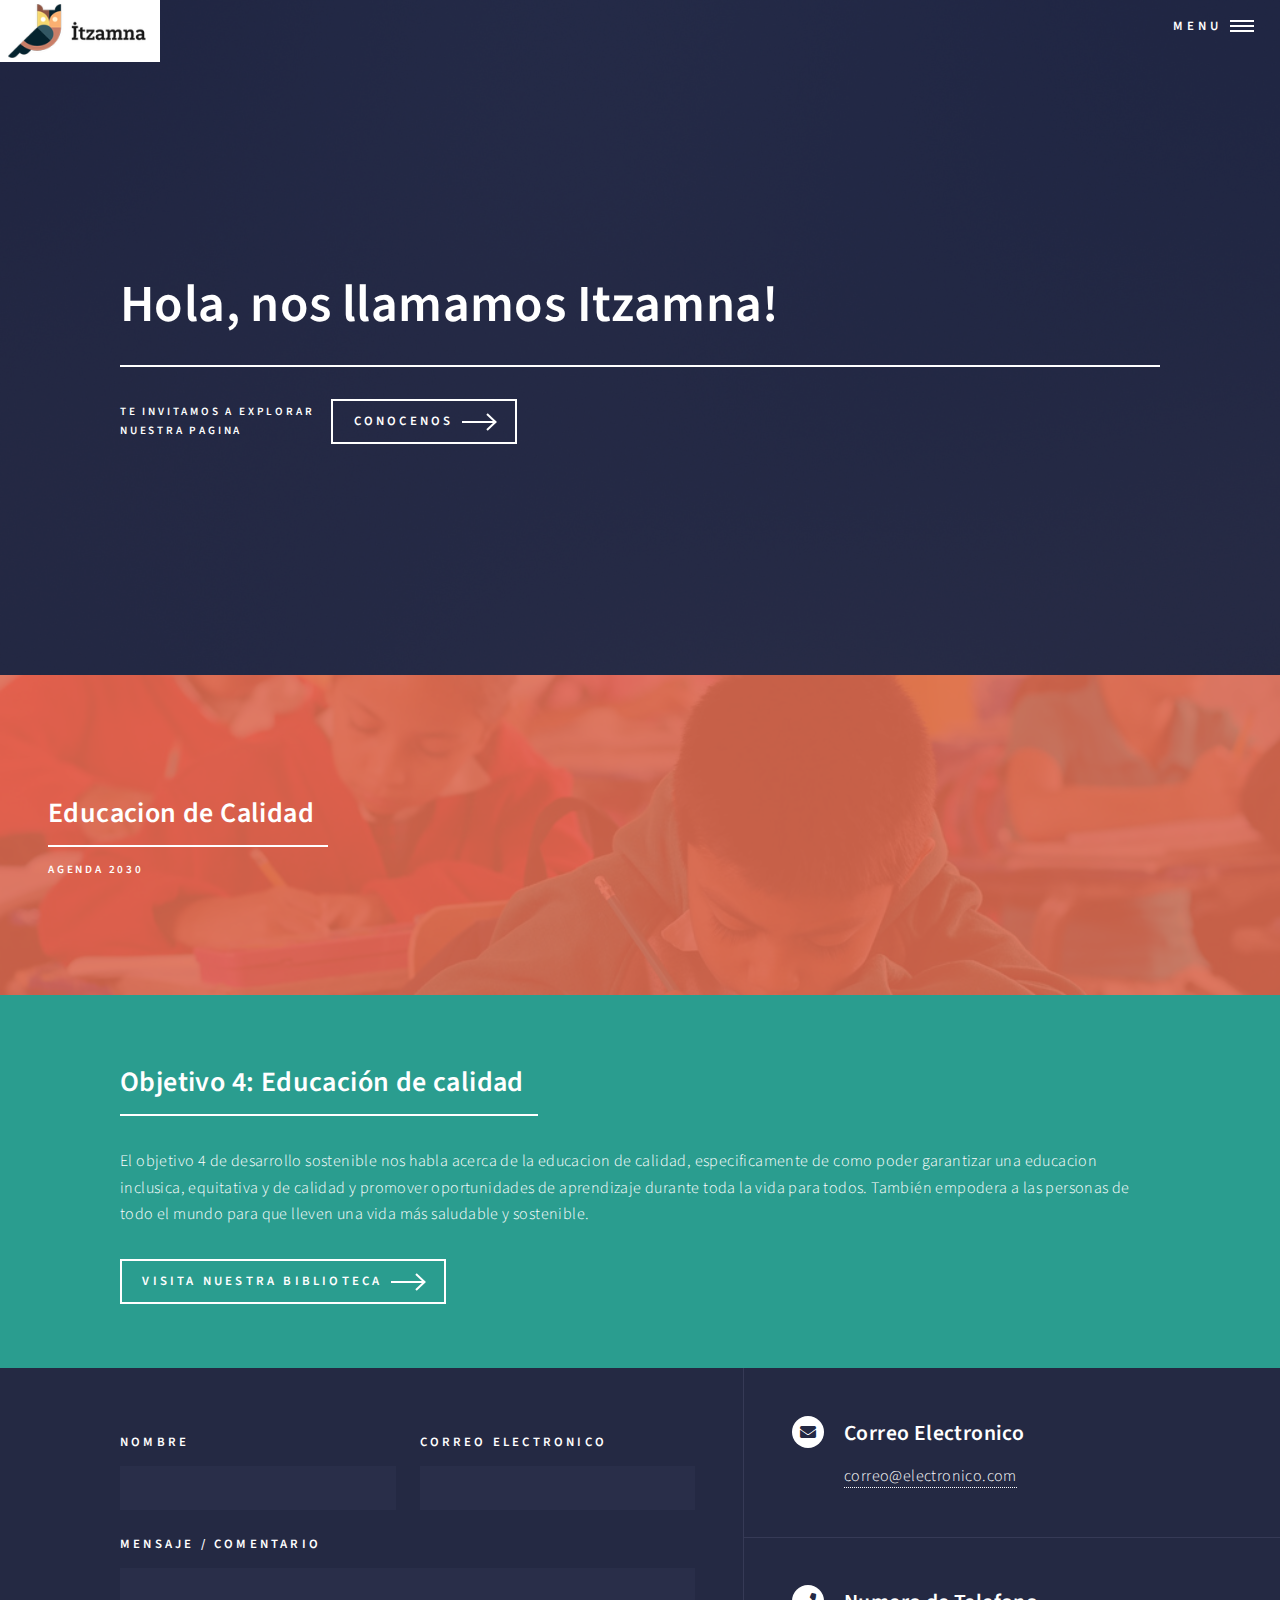
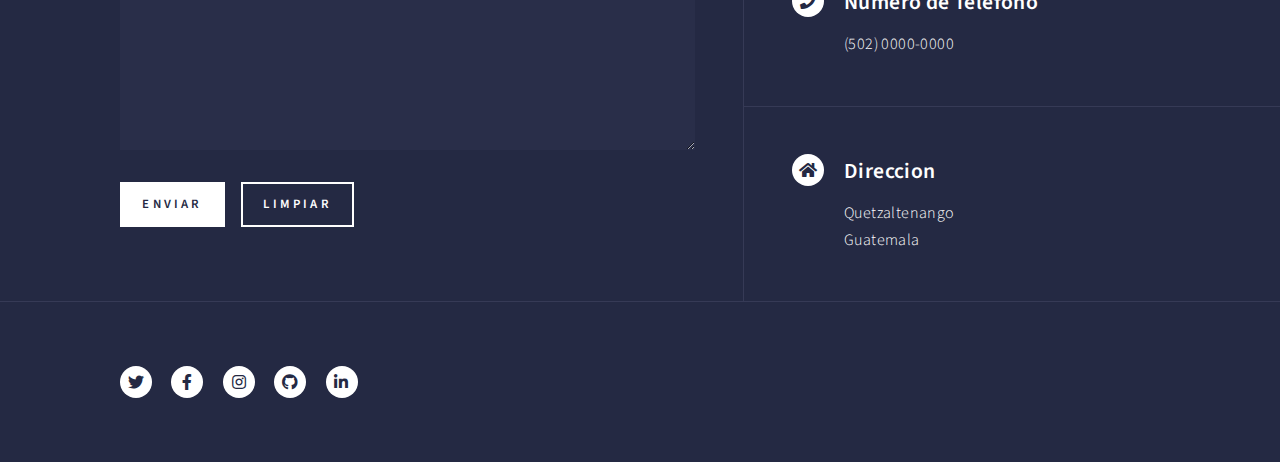
<file: index.html>
<!DOCTYPE HTML>

<html>

<head>
	<link rel="shortcut icon" href="./images/browser_icon-removebg-preview.png">
	<title>Itzamna</title>
	<meta charset="utf-8" />
	<meta name="viewport" content="width=device-width, initial-scale=1, user-scalable=no" />
	<link rel="stylesheet" href="assets/css/main.css" />
	<noscript>
		<link rel="stylesheet" href="assets/css/noscript.css" />
	</noscript>
</head>

<body class="is-preload">

	<!-- Wrapper -->
	<div id="wrapper">

		<!-- Header -->
		<header id="header" class="alt">
			<a href="index.html"><img src="./images/LogoSample_ByTailorBrands (5).png" class="logo_image"
					alt="Logo_image"></a>

			<nav>
				<a href="#menu">Menu</a>
			</nav>
		</header>

		<!-- Menu -->
		<nav id="menu">
			<ul class="links">
				<li><a href="index.html">Home</a></li>
				<li><a href="generic.html">Acerca de Nosotros</a></li>
				<li><a href="landing.html">Imagenes</a></li>
				<li><a href="biblioteca\librery.html">Libros</a></li>
				<li><a href="elements.html">Biblioteca</a></li>
			</ul>
			<ul class="actions stacked">
				<li><a href="./JUEGO/preguntas/index.html" class="button primary fit" target="_blank">JUEGA</a></li>

			</ul>
		</nav>

		<!-- Banner -->
		<section id="banner" class="major">
			<div class="inner">
				<header class="major">
					<h1>Hola, nos llamamos Itzamna!</h1>
				</header>
				<div class="content">
					<p>Te invitamos a explorar<br/> nuestra pagina
						</p>
					<ul class="actions">
						<li><a href="#one" class="button next scrolly">Conocenos</a></li>
					</ul>
				</div>
			</div>
		</section>

		<!-- Main -->
		<div id="main">

			<!-- One -->
			<section id="one" class="tiles">
				<article>
					<span class="image">
						<img src="images/kids3.jpg" alt="" />
					</span>
					<header class="major">
						<h3><a href="landing.html" class="link">Educacion de Calidad</a></h3>
						<p>Agenda 2030</p>
					</header>
				</article>

			</section>

			<!-- Two -->
			<section id="two">
				<div class="inner">
					<header class="major">
						<h2>Objetivo 4: Educación de calidad</h2>
					</header>
					<p class="information"> El objetivo 4 de desarrollo sostenible nos habla acerca de la educacion de
						calidad,
						especificamente de como poder garantizar una educacion inclusica, equitativa y de calidad y
						promover oportunidades de aprendizaje durante toda la vida para todos. También empodera a las
						personas de todo el mundo para que lleven una vida más saludable y sostenible.</p>
					<ul class="actions">
						<li><a href="./biblioteca/librery.html" class="button next" target="_blank">Visita Nuestra Biblioteca</a></li>
					</ul>
				</div>
			</section>

		</div>

		<!-- Contact -->
		<section id="contact">
			<div class="inner">
				<section>
					<form method="post" action="#">
						<div class="fields">
							<div class="field half">
								<label for="name">Nombre</label>
								<input type="text" name="name" id="name" />
							</div>
							<div class="field half">
								<label for="email">Correo Electronico</label>
								<input type="text" name="email" id="email" />
							</div>
							<div class="field">
								<label for="message">Mensaje / Comentario</label>
								<textarea name="message" id="message" rows="6"></textarea>
							</div>
						</div>
						<ul class="actions">
							<li><input type="submit" value="Enviar" class="primary" /></li>
							<li><input type="reset" value="Limpiar" /></li>
						</ul>
					</form>
				</section>
				<section class="split">
					<section>
						<div class="contact-method">
							<span class="icon solid alt fa-envelope"></span>
							<h3>Correo Electronico</h3>
							<a href="#">correo@electronico.com</a>
						</div>
					</section>
					<section>
						<div class="contact-method">
							<span class="icon solid alt fa-phone"></span>
							<h3>Numero de Telefono</h3>
							<span>(502) 0000-0000</span>
						</div>
					</section>
					<section>
						<div class="contact-method">
							<span class="icon solid alt fa-home"></span>
							<h3>Direccion</h3>
							<span>
								Quetzaltenango<br />
								Guatemala</span>
						</div>
					</section>
				</section>
			</div>
		</section>

		<!-- Footer -->
		<footer id="footer">
			<div class="inner">
				<ul class="icons">
					<li><a href="#" class="icon brands alt fa-twitter"><span class="label">Twitter</span></a></li>
					<li><a href="#" class="icon brands alt fa-facebook-f"><span class="label">Facebook</span></a></li>
					<li><a href="#" class="icon brands alt fa-instagram"><span class="label">Instagram</span></a></li>
					<li><a href="#" class="icon brands alt fa-github"><span class="label">GitHub</span></a></li>
					<li><a href="#" class="icon brands alt fa-linkedin-in"><span class="label">LinkedIn</span></a></li>
				</ul>

			</div>
		</footer>
	</div>

	<!-- Scripts -->
	<script src="assets/js/jquery.min.js"></script>
	<script src="assets/js/jquery.scrolly.min.js"></script>
	<script src="assets/js/jquery.scrollex.min.js"></script>
	<script src="assets/js/browser.min.js"></script>
	<script src="assets/js/breakpoints.min.js"></script>
	<script src="assets/js/util.js"></script>
	<script src="assets/js/main.js"></script>

</body>

</html>
</file>
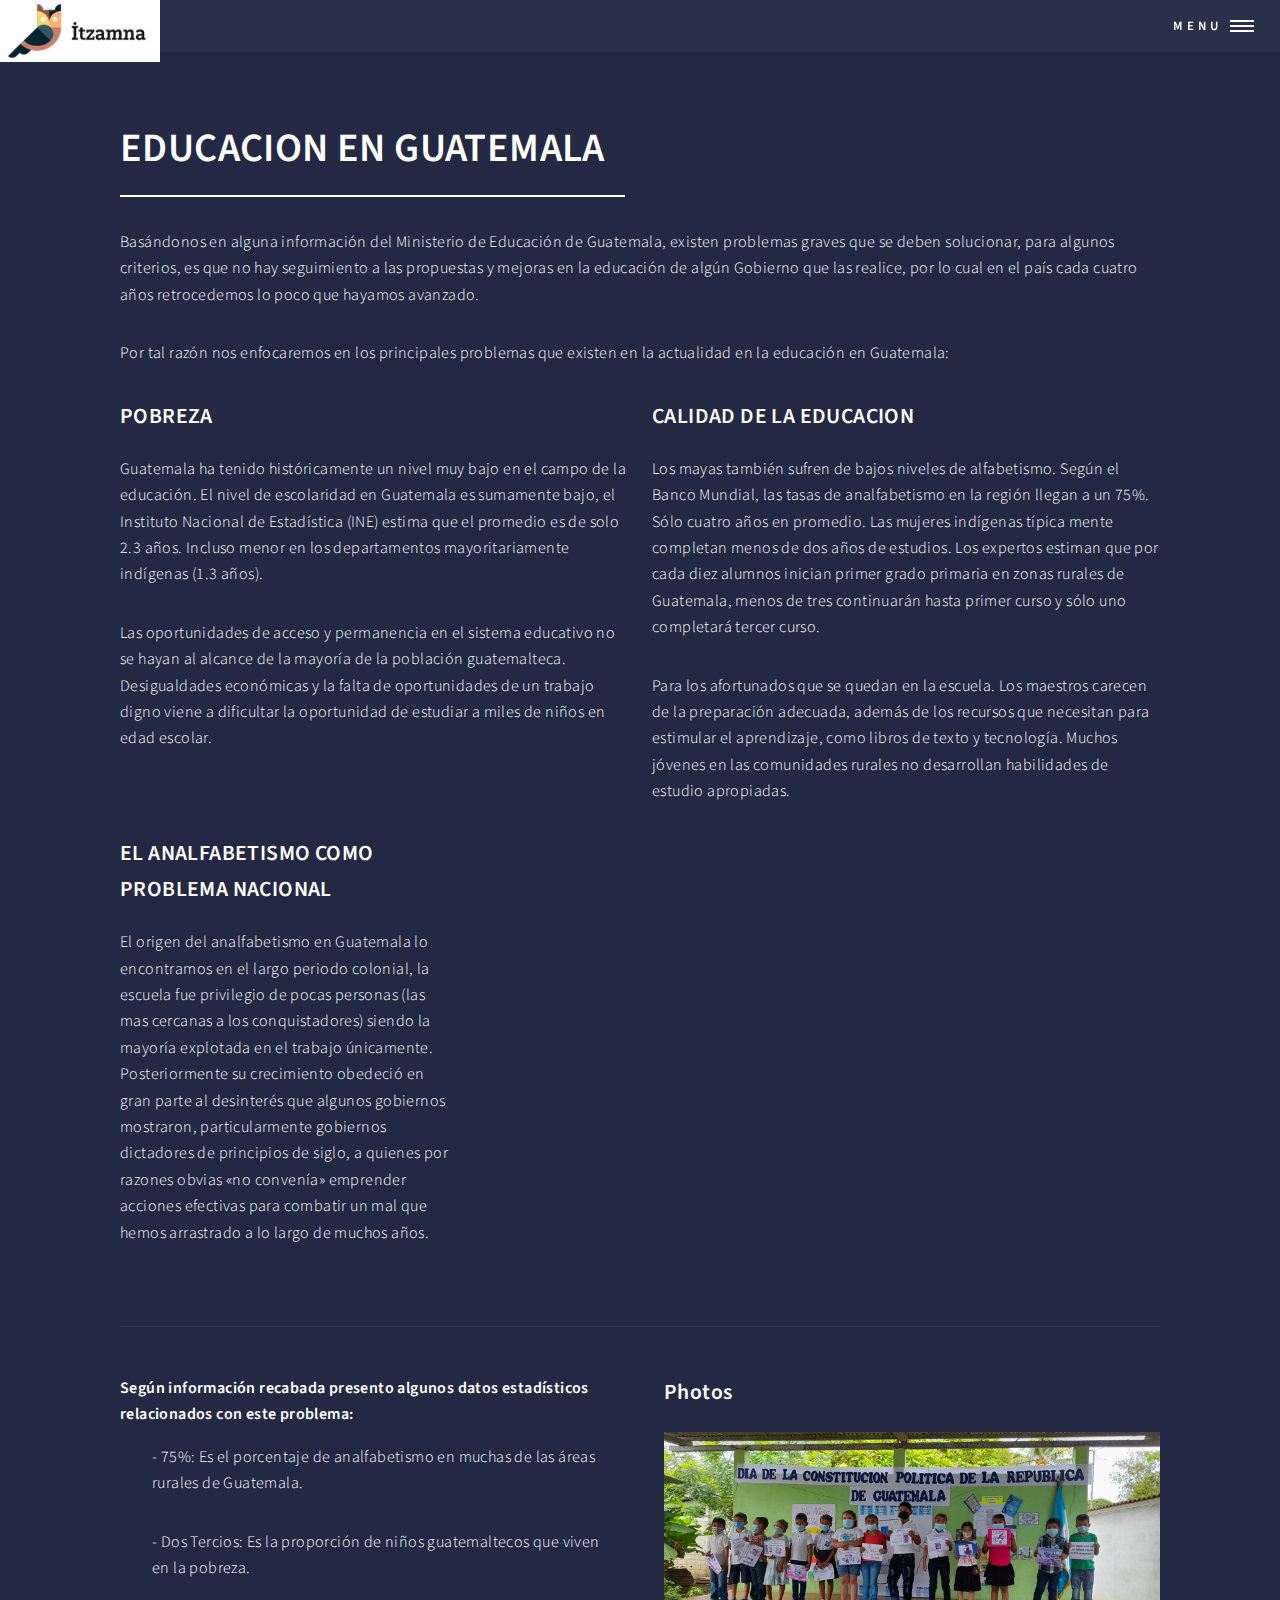
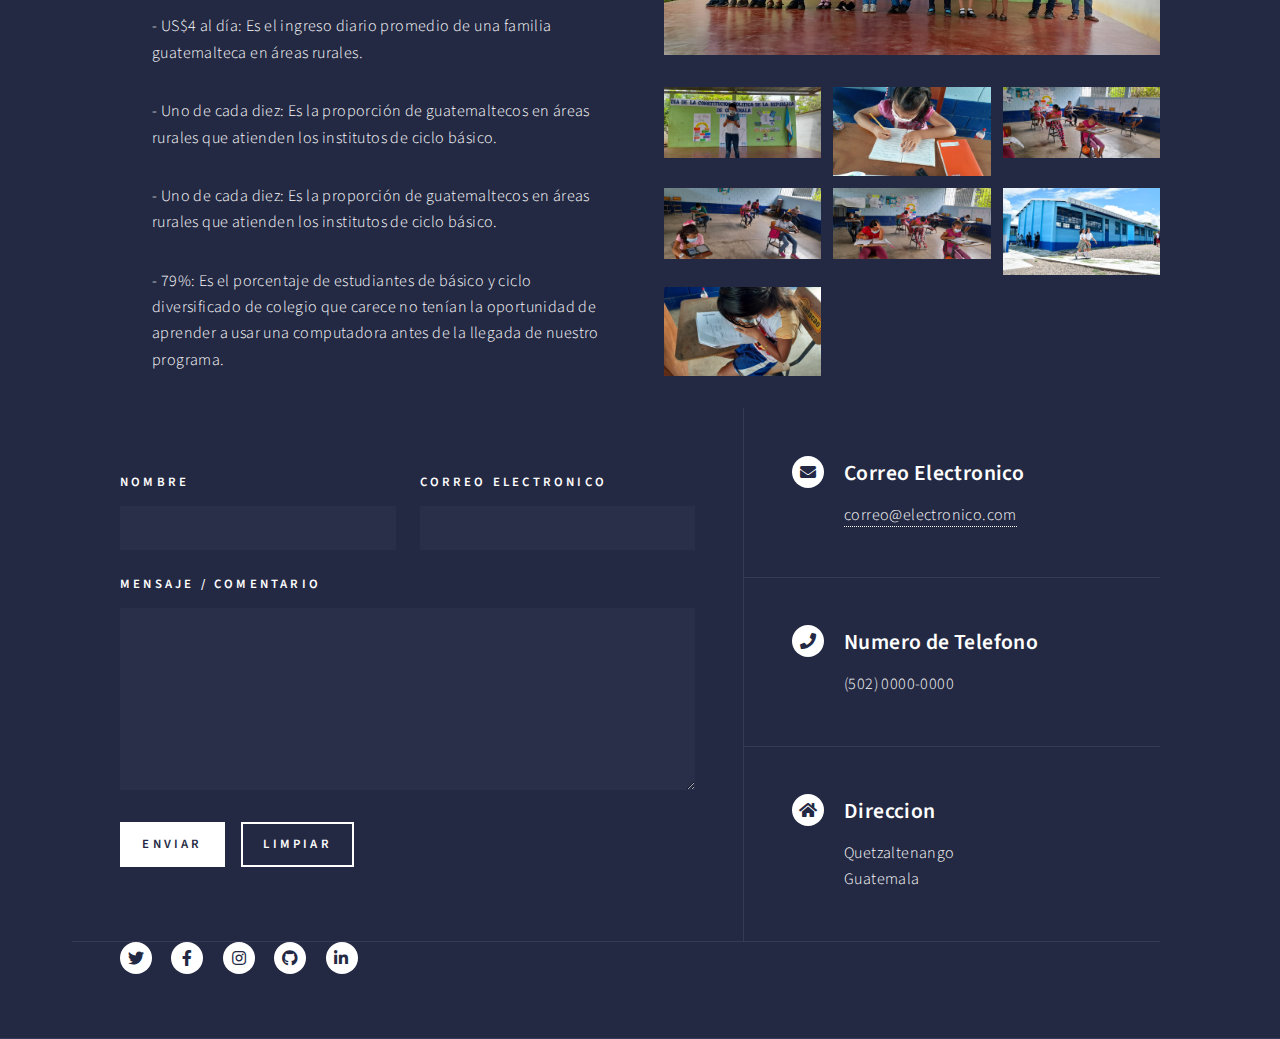
<file: elements.html>
<!DOCTYPE HTML>

<html>

<head>
	<link rel="shortcut icon" href="./images/browser_icon-removebg-preview.png">
	<title>Biblioteca - Itzamna</title>
	<meta charset="utf-8" />
	<meta name="viewport" content="width=device-width, initial-scale=1, user-scalable=no" />
	<link rel="stylesheet" href="assets/css/main.css" />
	<noscript>
		<link rel="stylesheet" href="assets/css/noscript.css" />
	</noscript>
</head>

<body class="is-preload">

	<!-- Wrapper -->
	<div id="wrapper">

		<!-- Header -->
		<header id="header">
			<a href="index.html"><img src="./images/LogoSample_ByTailorBrands (5).png" class="logo_image"
					alt="Logo_image"></a>
			<nav>
				<a href="#menu">Menu</a>
			</nav>
		</header>

		<!-- Menu -->
		<nav id="menu">
			<ul class="links">
				<li><a href="index.html">Home</a></li>
				<li><a href="generic.html">Acerca de Nosotros</a></li>
				<li><a href="landing.html">Imagenes</a></li>
				<li><a href="biblioteca\librery.html">Libros</a></li>
				<li><a href="elements.html">Biblioteca</a></li>
			</ul>
			<ul class="actions stacked">
				<li><a href="./JUEGO/preguntas/index.html" class="button primary fit">JUEGA</a></li>
			</ul>
		</nav>

		<!-- Main -->
		<div id="main" class="alt">

			<!-- One -->
			<section id="one">
				<div class="inner">
					<header class="major">
						<h1>EDUCACION EN GUATEMALA</h1>
					</header>

					<!-- Content -->

					<p>Basándonos en alguna información del Ministerio de Educación de Guatemala, existen problemas
						graves que se deben solucionar, para algunos criterios, es que no hay seguimiento a las
						propuestas y mejoras en la educación de algún Gobierno que las realice, por lo cual en el país
						cada cuatro años retrocedemos lo poco que hayamos avanzado.</p>
					<p>Por tal razón nos enfocaremos en los principales problemas que existen en la actualidad en la
						educación en Guatemala:</p>
					<div class="row">
						<div class="col-6 col-12-small">
							<h3>POBREZA</h3>
							<p>Guatemala ha tenido históricamente un nivel muy bajo en el campo de la educación. El
								nivel de escolaridad en Guatemala es sumamente bajo, el Instituto Nacional de
								Estadística (INE) estima que el promedio es de solo 2.3 años. Incluso menor en los
								departamentos mayoritariamente indígenas (1.3 años).</p>
							<p>Las oportunidades de acceso y permanencia en el sistema educativo no se hayan al alcance
								de la mayoría de la población guatemalteca. Desigualdades económicas y la falta de
								oportunidades de un trabajo digno viene a dificultar la oportunidad de estudiar a miles
								de niños en edad escolar.</p>
						</div>
						<div class="col-6 col-12-small">
							<h3>CALIDAD DE LA EDUCACION</h3>

							<p>Los mayas también sufren de bajos niveles de alfabetismo. Según el Banco Mundial, las
								tasas de analfabetismo en la región llegan a un 75%. Sólo cuatro años en promedio. Las
								mujeres indígenas típica mente completan menos de dos años de estudios. Los expertos
								estiman que por cada diez alumnos inician primer grado primaria en zonas rurales de
								Guatemala, menos de tres continuarán hasta primer curso y sólo uno completará tercer
								curso.</p>

							<p>Para los afortunados que se quedan en la escuela. Los maestros carecen de la preparación
								adecuada, además de los recursos que necesitan para estimular el aprendizaje, como
								libros de texto y tecnología. Muchos jóvenes en las comunidades rurales no desarrollan
								habilidades de estudio apropiadas. </p>

						</div>
						<!-- Break -->
						<div class="col-4 col-12-medium">
							<h3>EL ANALFABETISMO COMO PROBLEMA NACIONAL</h3>
							<p>El origen del analfabetismo en Guatemala lo encontramos en el largo periodo colonial, la
								escuela fue privilegio de pocas personas (las mas cercanas a los conquistadores) siendo
								la mayoría explotada en el trabajo únicamente. Posteriormente su crecimiento obedeció en
								gran parte al desinterés que algunos gobiernos mostraron, particularmente gobiernos
								dictadores de principios de siglo, a quienes por razones obvias «no convenía» emprender
								acciones efectivas para combatir un mal que hemos arrastrado a lo largo de muchos años.
							</p>
						</div>
						
					</div>

					<hr class="major" />

					<!-- Elements -->

					<div class="row gtr-200">
						<div class="col-6 col-12-medium">
							<dl>
								<dt>Según información recabada presento algunos datos estadísticos relacionados con
									este problema:</dt>
								<dd>
									<p>- 75%: Es el porcentaje de analfabetismo en muchas de las áreas rurales de
										Guatemala.</p>
								</dd>
								<dd>
									<p>- Dos Tercios: Es la proporción de niños guatemaltecos que viven en la
										pobreza.</p>
								</dd>
								<dd>
									<p>- US$4 al día: Es el ingreso diario promedio de una familia guatemalteca en
										áreas rurales.</p>
								</dd>
								<dd>
									<p>- Uno de cada diez: Es la proporción de guatemaltecos en áreas rurales que
										atienden los institutos de ciclo básico.</p>
								</dd>
								<dd>
									<p>- Uno de cada diez: Es la proporción de guatemaltecos en áreas rurales que
										atienden los institutos de ciclo básico.</p>
								</dd>
								<dd>
									<p>- 79%: Es el porcentaje de estudiantes de básico y ciclo diversificado de
										colegio que carece no tenían la oportunidad de aprender a usar una
										computadora antes de la llegada de nuestro programa.</p>
								</dd>
							</dl>
						</div>
						<div class="col-6 col-12-medium">
							<!-- Image -->
							<h3>Photos</h3>
							<span class="image fit"><img src="images/photo1.jpeg" alt="" /></span>
							<div class="box alt">
								<div class="row gtr-50 gtr-uniform">
									<div class="col-4"><span class="image fit"><img src="./images/photo9.jpeg"
												alt="" /></span></div>
									<div class="col-4"><span class="image fit"><img src="images/photo4.jpeg"
												alt="" /></span></div>
									<div class="col-4"><span class="image fit"><img src="images/photo2.jpeg"
												alt="" /></span></div>
									<!-- Break -->
									<div class="col-4"><span class="image fit"><img src="images/photo3.jpeg"
												alt="" /></span></div>
									<div class="col-4"><span class="image fit"><img src="images/photo7.jpeg"
												alt="" /></span></div>
									<div class="col-4"><span class="image fit"><img src="images/school1.jpg"
												alt="" /></span></div>
									<!-- Break -->
									<div class="col-4"><span class="image fit"><img src="images/photo6.jpeg"
												alt="" /></span></div>

								</div>
							</div>
						</div>

						<!-- Contact -->
						<section id="contact">
							<div class="inner">
								<section>
									<form method="post" action="#">
										<div class="fields">
											<div class="field half">
												<label for="name">Nombre</label>
												<input type="text" name="name" id="name" />
											</div>
											<div class="field half">
												<label for="email">Correo Electronico</label>
												<input type="text" name="email" id="email" />
											</div>
											<div class="field">
												<label for="message">Mensaje / Comentario</label>
												<textarea name="message" id="message" rows="6"></textarea>
											</div>
										</div>
										<ul class="actions">
											<li><input type="submit" value="Enviar" class="primary" /></li>
											<li><input type="reset" value="Limpiar" /></li>
										</ul>
									</form>
								</section>
								<section class="split">
									<section>
										<div class="contact-method">
											<span class="icon solid alt fa-envelope"></span>
											<h3>Correo Electronico</h3>
											<a href="#">correo@electronico.com</a>
										</div>
									</section>
									<section>
										<div class="contact-method">
											<span class="icon solid alt fa-phone"></span>
											<h3>Numero de Telefono</h3>
											<span>(502) 0000-0000</span>
										</div>
									</section>
									<section>
										<div class="contact-method">
											<span class="icon solid alt fa-home"></span>
											<h3>Direccion</h3>
											<span>
												Quetzaltenango<br />
												Guatemala</span>
										</div>
									</section>
								</section>
							</div>
						</section>

						<!-- Footer -->
						<footer id="footer">
							<div class="inner">
								<ul class="icons">
									<li><a href="#" class="icon brands alt fa-twitter"><span class="label">Twitter</span></a></li>
									<li><a href="#" class="icon brands alt fa-facebook-f"><span class="label">Facebook</span></a></li>
									<li><a href="#" class="icon brands alt fa-instagram"><span class="label">Instagram</span></a></li>
									<li><a href="#" class="icon brands alt fa-github"><span class="label">GitHub</span></a></li>
									<li><a href="#" class="icon brands alt fa-linkedin-in"><span class="label">LinkedIn</span></a></li>
								</ul>
				
							</div>
						</footer>

					</div>

					<!-- Scripts -->
					<script src="assets/js/jquery.min.js"></script>
					<script src="assets/js/jquery.scrolly.min.js"></script>
					<script src="assets/js/jquery.scrollex.min.js"></script>
					<script src="assets/js/browser.min.js"></script>
					<script src="assets/js/breakpoints.min.js"></script>
					<script src="assets/js/util.js"></script>
					<script src="assets/js/main.js"></script>

</body>

</html>
</file>
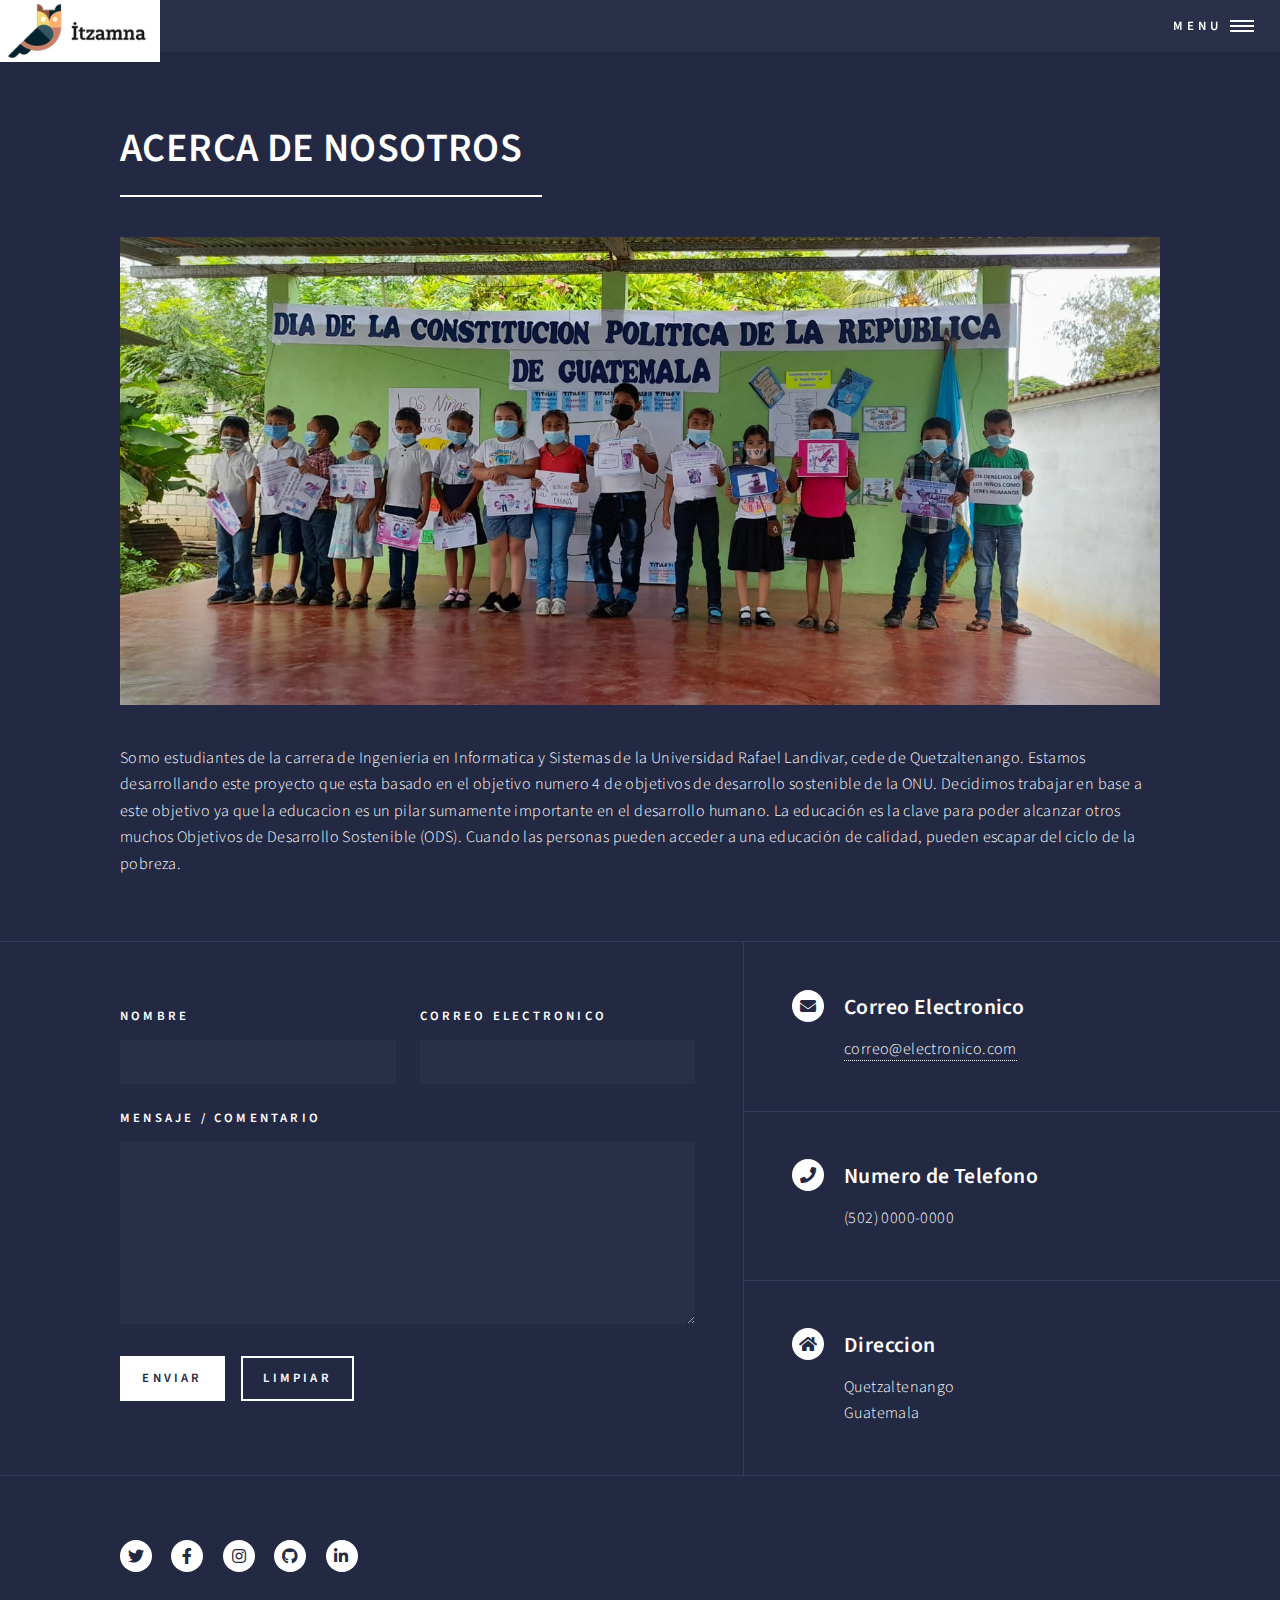
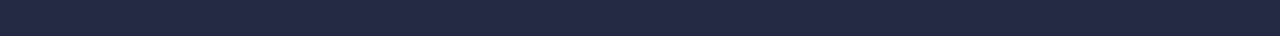
<file: generic.html>
<!DOCTYPE HTML>

<html>

<head>
	<link rel="shortcut icon" href="./images/browser_icon-removebg-preview.png">
	<title>Acerca de Nosotros - Itzamna</title>
	<meta charset="utf-8" />
	<meta name="viewport" content="width=device-width, initial-scale=1, user-scalable=no" />
	<link rel="stylesheet" href="assets/css/main.css" />
	<noscript>
		<link rel="stylesheet" href="assets/css/noscript.css" />
	</noscript>
</head>

<body class="is-preload">

	<!-- Wrapper -->
	<div id="wrapper">

		<!-- Header -->
		<header id="header">
			<a href="index.html"><img src="./images/LogoSample_ByTailorBrands (5).png" class="logo_image"
					alt="Logo_image"></a>
			<nav>
				<a href="#menu">Menu</a>
			</nav>
		</header>

		<!-- Menu -->
		<nav id="menu">
			<ul class="links">
				<li><a href="index.html">Home</a></li>
				<li><a href="generic.html">Acerca de Nosotros</a></li>
				<li><a href="landing.html">Imagenes</a></li>
				<li><a href="biblioteca\librery.html">Libros</a></li>
				<li><a href="elements.html">Biblioteca</a></li>
			</ul>
			<ul class="actions stacked">
				<li><a href="./JUEGO/preguntas/index.html" class="button primary fit">JUEGA</a></li>
			</ul>
		</nav>

		<!-- Main -->
		<div id="main" class="alt">

			<!-- One -->
			<section id="one">
				<div class="inner">
					<header class="major">
						<h1>ACERCA DE NOSOTROS</h1>
					</header>
					<span class="image main"><img src="images/photo1.jpeg" alt="" /></span>
					<p>Somo estudiantes de la carrera de Ingenieria en Informatica y Sistemas de la Universidad Rafael
						Landivar, cede de Quetzaltenango. Estamos desarrollando este proyecto que esta basado en el
						objetivo numero 4 de objetivos de desarrollo sostenible de la ONU. Decidimos trabajar en base a
						este objetivo ya que la educacion es un pilar sumamente importante en el desarrollo humano. La
						educación es la clave para poder alcanzar otros muchos Objetivos de Desarrollo Sostenible (ODS).
						Cuando las personas pueden acceder a
						una educación de calidad, pueden
						escapar del ciclo de la pobreza.</p>
					
				</div>
			</section>

		</div>

		<!-- Contact -->
		<section id="contact">
			<div class="inner">
				<section>
					<form method="post" action="#">
						<div class="fields">
							<div class="field half">
								<label for="name">Nombre</label>
								<input type="text" name="name" id="name" />
							</div>
							<div class="field half">
								<label for="email">Correo Electronico</label>
								<input type="text" name="email" id="email" />
							</div>
							<div class="field">
								<label for="message">Mensaje / Comentario</label>
								<textarea name="message" id="message" rows="6"></textarea>
							</div>
						</div>
						<ul class="actions">
							<li><input type="submit" value="Enviar" class="primary" /></li>
							<li><input type="reset" value="Limpiar" /></li>
						</ul>
					</form>
				</section>
				<section class="split">
					<section>
						<div class="contact-method">
							<span class="icon solid alt fa-envelope"></span>
							<h3>Correo Electronico</h3>
							<a href="#">correo@electronico.com</a>
						</div>
					</section>
					<section>
						<div class="contact-method">
							<span class="icon solid alt fa-phone"></span>
							<h3>Numero de Telefono</h3>
							<span>(502) 0000-0000</span>
						</div>
					</section>
					<section>
						<div class="contact-method">
							<span class="icon solid alt fa-home"></span>
							<h3>Direccion</h3>
							<span>
								Quetzaltenango<br />
								Guatemala</span>
						</div>
					</section>
				</section>
			</div>
		</section>

		<!-- Footer -->
		<footer id="footer">
			<div class="inner">
				<ul class="icons">
					<li><a href="#" class="icon brands alt fa-twitter"><span class="label">Twitter</span></a></li>
					<li><a href="#" class="icon brands alt fa-facebook-f"><span class="label">Facebook</span></a></li>
					<li><a href="#" class="icon brands alt fa-instagram"><span class="label">Instagram</span></a></li>
					<li><a href="#" class="icon brands alt fa-github"><span class="label">GitHub</span></a></li>
					<li><a href="#" class="icon brands alt fa-linkedin-in"><span class="label">LinkedIn</span></a></li>
				</ul>

			</div>
		</footer>

	</div>

	<!-- Scripts -->
	<script src="assets/js/jquery.min.js"></script>
	<script src="assets/js/jquery.scrolly.min.js"></script>
	<script src="assets/js/jquery.scrollex.min.js"></script>
	<script src="assets/js/browser.min.js"></script>
	<script src="assets/js/breakpoints.min.js"></script>
	<script src="assets/js/util.js"></script>
	<script src="assets/js/main.js"></script>

</body>

</html>
</file>
<file: assets/css/noscript.css>
/*
	Forty by HTML5 UP
	html5up.net | @ajlkn
	Free for personal and commercial use under the CCA 3.0 license (html5up.net/license)
*/

/* Banner */

	body.is-preload #banner:after {
		opacity: 0.85;
	}

	body.is-preload #banner > .inner {
		-moz-filter: none;
		-webkit-filter: none;
		-ms-filter: none;
		filter: none;
		-moz-transform: none;
		-webkit-transform: none;
		-ms-transform: none;
		transform: none;
		opacity: 1;
	}
</file>
<file: assets/css/main.css>
@import url(fontawesome-all.min.css);
@import url("https://fonts.googleapis.com/css?family=Source+Sans+Pro:300,300italic,600,600italic");

/*
	Forty by HTML5 UP
	html5up.net | @ajlkn
	Free for personal and commercial use under the CCA 3.0 license (html5up.net/license)
*/

html,
body,
div,
span,
applet,
object,
iframe,
h1,
h2,
h3,
h4,
h5,
h6,
p,
blockquote,
pre,
a,
abbr,
acronym,
address,
big,
cite,
code,
del,
dfn,
em,
img,
ins,
kbd,
q,
s,
samp,
small,
strike,
strong,
sub,
sup,
tt,
var,
b,
u,
i,
center,
dl,
dt,
dd,
ol,
ul,
li,
fieldset,
form,
label,
legend,
table,
caption,
tbody,
tfoot,
thead,
tr,
th,
td,
article,
aside,
canvas,
details,
embed,
figure,
figcaption,
footer,
header,
hgroup,
menu,
nav,
output,
ruby,
section,
summary,
time,
mark,
audio,
video {
  margin: 0;
  padding: 0;
  border: 0;
  font-size: 100%;
  font: inherit;
  vertical-align: baseline;
}

article,
aside,
details,
figcaption,
figure,
footer,
header,
hgroup,
menu,
nav,
section {
  display: block;
}

body {
  line-height: 1;
}

ol,
ul {
  list-style: none;
}

blockquote,
q {
  quotes: none;
}

blockquote:before,
blockquote:after,
q:before,
q:after {
  content: "";
  content: none;
}

table {
  border-collapse: collapse;
  border-spacing: 0;
}

body {
  -webkit-text-size-adjust: none;
}

mark {
  background-color: transparent;
  color: inherit;
}

input::-moz-focus-inner {
  border: 0;
  padding: 0;
}

input,
select,
textarea {
  -moz-appearance: none;
  -webkit-appearance: none;
  -ms-appearance: none;
  appearance: none;
}

/* Basic */

@-ms-viewport {
  width: device-width;
}

body {
  -ms-overflow-style: scrollbar;
}

@media screen and (max-width: 480px) {
  html,
  body {
    min-width: 320px;
  }
}

html {
  box-sizing: border-box;
}

*,
*:before,
*:after {
  box-sizing: inherit;
}

body {
  background: #242943;
}

body.is-preload *,
body.is-preload *:before,
body.is-preload *:after {
  -moz-animation: none !important;
  -webkit-animation: none !important;
  -ms-animation: none !important;
  animation: none !important;
  -moz-transition: none !important;
  -webkit-transition: none !important;
  -ms-transition: none !important;
  transition: none !important;
}

/* Type */

body,
input,
select,
textarea {
  color: #ffffff;
  font-family: "Source Sans Pro", Helvetica, sans-serif;
  font-size: 17pt;
  font-weight: 300;
  letter-spacing: 0.025em;
  line-height: 1.65;
}

@media screen and (max-width: 1680px) {
  body,
  input,
  select,
  textarea {
    font-size: 14pt;
  }
}

@media screen and (max-width: 1280px) {
  body,
  input,
  select,
  textarea {
    font-size: 12pt;
  }
}

@media screen and (max-width: 360px) {
  body,
  input,
  select,
  textarea {
    font-size: 11pt;
  }
}

a {
  -moz-transition: color 0.2s ease-in-out, border-bottom-color 0.2s ease-in-out;
  -webkit-transition: color 0.2s ease-in-out,
    border-bottom-color 0.2s ease-in-out;
  -ms-transition: color 0.2s ease-in-out, border-bottom-color 0.2s ease-in-out;
  transition: color 0.2s ease-in-out, border-bottom-color 0.2s ease-in-out;
  border-bottom: dotted 1px;
  color: inherit;
  text-decoration: none;
}

a:hover {
  border-bottom-color: transparent;
  color: #9bf1ff !important;
}

a:active {
  color: #53e3fb !important;
}

strong,
b {
  color: #ffffff;
  font-weight: 600;
}

em,
i {
  font-style: italic;
}

p {
  margin: 0 0 2em 0;
}

h1,
h2,
h3,
h4,
h5,
h6 {
  color: #ffffff;
  font-weight: 600;
  line-height: 1.65;
  margin: 0 0 1em 0;
}

h1 a,
h2 a,
h3 a,
h4 a,
h5 a,
h6 a {
  color: inherit;
  border-bottom: 0;
}

h1 {
  font-size: 2.5em;
}

h2 {
  font-size: 1.75em;
}

h3 {
  font-size: 1.35em;
}

h4 {
  font-size: 1.1em;
}

h5 {
  font-size: 0.9em;
}

h6 {
  font-size: 0.7em;
}

@media screen and (max-width: 736px) {
  h1 {
    font-size: 2em;
  }

  h2 {
    font-size: 1.5em;
  }

  h3 {
    font-size: 1.25em;
  }
}

sub {
  font-size: 0.8em;
  position: relative;
  top: 0.5em;
}

sup {
  font-size: 0.8em;
  position: relative;
  top: -0.5em;
}

blockquote {
  border-left: solid 4px rgba(212, 212, 255, 0.1);
  font-style: italic;
  margin: 0 0 2em 0;
  padding: 0.5em 0 0.5em 2em;
}

code {
  background: rgba(212, 212, 255, 0.035);
  font-family: "Courier New", monospace;
  font-size: 0.9em;
  margin: 0 0.25em;
  padding: 0.25em 0.65em;
}

pre {
  -webkit-overflow-scrolling: touch;
  font-family: "Courier New", monospace;
  font-size: 0.9em;
  margin: 0 0 2em 0;
}

pre code {
  display: block;
  line-height: 1.75;
  padding: 1em 1.5em;
  overflow-x: auto;
}

hr {
  border: 0;
  border-bottom: solid 1px rgba(212, 212, 255, 0.1);
  margin: 2em 0;
}

hr.major {
  margin: 3em 0;
}

.align-left {
  text-align: left;
}

.align-center {
  text-align: center;
}

.align-right {
  text-align: right;
}

/* Row */

.row {
  display: flex;
  flex-wrap: wrap;
  box-sizing: border-box;
  align-items: stretch;
}

.row > * {
  box-sizing: border-box;
}

.row.gtr-uniform > * > :last-child {
  margin-bottom: 0;
}

.row.aln-left {
  justify-content: flex-start;
}

.row.aln-center {
  justify-content: center;
}

.row.aln-right {
  justify-content: flex-end;
}

.row.aln-top {
  align-items: flex-start;
}

.row.aln-middle {
  align-items: center;
}

.row.aln-bottom {
  align-items: flex-end;
}

.row > .imp {
  order: -1;
}

.row > .col-1 {
  width: 8.33333%;
}

.row > .off-1 {
  margin-left: 8.33333%;
}

.row > .col-2 {
  width: 16.66667%;
}

.row > .off-2 {
  margin-left: 16.66667%;
}

.row > .col-3 {
  width: 25%;
}

.row > .off-3 {
  margin-left: 25%;
}

.row > .col-4 {
  width: 33.33333%;
}

.row > .off-4 {
  margin-left: 33.33333%;
}

.row > .col-5 {
  width: 41.66667%;
}

.row > .off-5 {
  margin-left: 41.66667%;
}

.row > .col-6 {
  width: 50%;
}

.row > .off-6 {
  margin-left: 50%;
}

.row > .col-7 {
  width: 58.33333%;
}

.row > .off-7 {
  margin-left: 58.33333%;
}

.row > .col-8 {
  width: 66.66667%;
}

.row > .off-8 {
  margin-left: 66.66667%;
}

.row > .col-9 {
  width: 75%;
}

.row > .off-9 {
  margin-left: 75%;
}

.row > .col-10 {
  width: 83.33333%;
}

.row > .off-10 {
  margin-left: 83.33333%;
}

.row > .col-11 {
  width: 91.66667%;
}

.row > .off-11 {
  margin-left: 91.66667%;
}

.row > .col-12 {
  width: 100%;
}

.row > .off-12 {
  margin-left: 100%;
}

.row.gtr-0 {
  margin-top: 0;
  margin-left: 0em;
}

.row.gtr-0 > * {
  padding: 0 0 0 0em;
}

.row.gtr-0.gtr-uniform {
  margin-top: 0em;
}

.row.gtr-0.gtr-uniform > * {
  padding-top: 0em;
}

.row.gtr-25 {
  margin-top: 0;
  margin-left: -0.5em;
}

.row.gtr-25 > * {
  padding: 0 0 0 0.5em;
}

.row.gtr-25.gtr-uniform {
  margin-top: -0.5em;
}

.row.gtr-25.gtr-uniform > * {
  padding-top: 0.5em;
}

.row.gtr-50 {
  margin-top: 0;
  margin-left: -1em;
}

.row.gtr-50 > * {
  padding: 0 0 0 1em;
}

.row.gtr-50.gtr-uniform {
  margin-top: -1em;
}

.row.gtr-50.gtr-uniform > * {
  padding-top: 1em;
}

.row {
  margin-top: 0;
  margin-left: -2em;
}

.row > * {
  padding: 0 0 0 2em;
}

.row.gtr-uniform {
  margin-top: -2em;
}

.row.gtr-uniform > * {
  padding-top: 2em;
}

.row.gtr-150 {
  margin-top: 0;
  margin-left: -3em;
}

.row.gtr-150 > * {
  padding: 0 0 0 3em;
}

.row.gtr-150.gtr-uniform {
  margin-top: -3em;
}

.row.gtr-150.gtr-uniform > * {
  padding-top: 3em;
}

.row.gtr-200 {
  margin-top: 0;
  margin-left: -4em;
}

.row.gtr-200 > * {
  padding: 0 0 0 4em;
}

.row.gtr-200.gtr-uniform {
  margin-top: -4em;
}

.row.gtr-200.gtr-uniform > * {
  padding-top: 4em;
}

@media screen and (max-width: 1680px) {
  .row {
    display: flex;
    flex-wrap: wrap;
    box-sizing: border-box;
    align-items: stretch;
  }

  .row > * {
    box-sizing: border-box;
  }

  .row.gtr-uniform > * > :last-child {
    margin-bottom: 0;
  }

  .row.aln-left {
    justify-content: flex-start;
  }

  .row.aln-center {
    justify-content: center;
  }

  .row.aln-right {
    justify-content: flex-end;
  }

  .row.aln-top {
    align-items: flex-start;
  }

  .row.aln-middle {
    align-items: center;
  }

  .row.aln-bottom {
    align-items: flex-end;
  }

  .row > .imp-xlarge {
    order: -1;
  }

  .row > .col-1-xlarge {
    width: 8.33333%;
  }

  .row > .off-1-xlarge {
    margin-left: 8.33333%;
  }

  .row > .col-2-xlarge {
    width: 16.66667%;
  }

  .row > .off-2-xlarge {
    margin-left: 16.66667%;
  }

  .row > .col-3-xlarge {
    width: 25%;
  }

  .row > .off-3-xlarge {
    margin-left: 25%;
  }

  .row > .col-4-xlarge {
    width: 33.33333%;
  }

  .row > .off-4-xlarge {
    margin-left: 33.33333%;
  }

  .row > .col-5-xlarge {
    width: 41.66667%;
  }

  .row > .off-5-xlarge {
    margin-left: 41.66667%;
  }

  .row > .col-6-xlarge {
    width: 50%;
  }

  .row > .off-6-xlarge {
    margin-left: 50%;
  }

  .row > .col-7-xlarge {
    width: 58.33333%;
  }

  .row > .off-7-xlarge {
    margin-left: 58.33333%;
  }

  .row > .col-8-xlarge {
    width: 66.66667%;
  }

  .row > .off-8-xlarge {
    margin-left: 66.66667%;
  }

  .row > .col-9-xlarge {
    width: 75%;
  }

  .row > .off-9-xlarge {
    margin-left: 75%;
  }

  .row > .col-10-xlarge {
    width: 83.33333%;
  }

  .row > .off-10-xlarge {
    margin-left: 83.33333%;
  }

  .row > .col-11-xlarge {
    width: 91.66667%;
  }

  .row > .off-11-xlarge {
    margin-left: 91.66667%;
  }

  .row > .col-12-xlarge {
    width: 100%;
  }

  .row > .off-12-xlarge {
    margin-left: 100%;
  }

  .row.gtr-0 {
    margin-top: 0;
    margin-left: 0em;
  }

  .row.gtr-0 > * {
    padding: 0 0 0 0em;
  }

  .row.gtr-0.gtr-uniform {
    margin-top: 0em;
  }

  .row.gtr-0.gtr-uniform > * {
    padding-top: 0em;
  }

  .row.gtr-25 {
    margin-top: 0;
    margin-left: -0.5em;
  }

  .row.gtr-25 > * {
    padding: 0 0 0 0.5em;
  }

  .row.gtr-25.gtr-uniform {
    margin-top: -0.5em;
  }

  .row.gtr-25.gtr-uniform > * {
    padding-top: 0.5em;
  }

  .row.gtr-50 {
    margin-top: 0;
    margin-left: -1em;
  }

  .row.gtr-50 > * {
    padding: 0 0 0 1em;
  }

  .row.gtr-50.gtr-uniform {
    margin-top: -1em;
  }

  .row.gtr-50.gtr-uniform > * {
    padding-top: 1em;
  }

  .row {
    margin-top: 0;
    margin-left: -2em;
  }

  .row > * {
    padding: 0 0 0 2em;
  }

  .row.gtr-uniform {
    margin-top: -2em;
  }

  .row.gtr-uniform > * {
    padding-top: 2em;
  }

  .row.gtr-150 {
    margin-top: 0;
    margin-left: -3em;
  }

  .row.gtr-150 > * {
    padding: 0 0 0 3em;
  }

  .row.gtr-150.gtr-uniform {
    margin-top: -3em;
  }

  .row.gtr-150.gtr-uniform > * {
    padding-top: 3em;
  }

  .row.gtr-200 {
    margin-top: 0;
    margin-left: -4em;
  }

  .row.gtr-200 > * {
    padding: 0 0 0 4em;
  }

  .row.gtr-200.gtr-uniform {
    margin-top: -4em;
  }

  .row.gtr-200.gtr-uniform > * {
    padding-top: 4em;
  }
}

@media screen and (max-width: 1280px) {
  .row {
    display: flex;
    flex-wrap: wrap;
    box-sizing: border-box;
    align-items: stretch;
  }

  .row > * {
    box-sizing: border-box;
  }

  .row.gtr-uniform > * > :last-child {
    margin-bottom: 0;
  }

  .row.aln-left {
    justify-content: flex-start;
  }

  .row.aln-center {
    justify-content: center;
  }

  .row.aln-right {
    justify-content: flex-end;
  }

  .row.aln-top {
    align-items: flex-start;
  }

  .row.aln-middle {
    align-items: center;
  }

  .row.aln-bottom {
    align-items: flex-end;
  }

  .row > .imp-large {
    order: -1;
  }

  .row > .col-1-large {
    width: 8.33333%;
  }

  .row > .off-1-large {
    margin-left: 8.33333%;
  }

  .row > .col-2-large {
    width: 16.66667%;
  }

  .row > .off-2-large {
    margin-left: 16.66667%;
  }

  .row > .col-3-large {
    width: 25%;
  }

  .row > .off-3-large {
    margin-left: 25%;
  }

  .row > .col-4-large {
    width: 33.33333%;
  }

  .row > .off-4-large {
    margin-left: 33.33333%;
  }

  .row > .col-5-large {
    width: 41.66667%;
  }

  .row > .off-5-large {
    margin-left: 41.66667%;
  }

  .row > .col-6-large {
    width: 50%;
  }

  .row > .off-6-large {
    margin-left: 50%;
  }

  .row > .col-7-large {
    width: 58.33333%;
  }

  .row > .off-7-large {
    margin-left: 58.33333%;
  }

  .row > .col-8-large {
    width: 66.66667%;
  }

  .row > .off-8-large {
    margin-left: 66.66667%;
  }

  .row > .col-9-large {
    width: 75%;
  }

  .row > .off-9-large {
    margin-left: 75%;
  }

  .row > .col-10-large {
    width: 83.33333%;
  }

  .row > .off-10-large {
    margin-left: 83.33333%;
  }

  .row > .col-11-large {
    width: 91.66667%;
  }

  .row > .off-11-large {
    margin-left: 91.66667%;
  }

  .row > .col-12-large {
    width: 100%;
  }

  .row > .off-12-large {
    margin-left: 100%;
  }

  .row.gtr-0 {
    margin-top: 0;
    margin-left: 0em;
  }

  .row.gtr-0 > * {
    padding: 0 0 0 0em;
  }

  .row.gtr-0.gtr-uniform {
    margin-top: 0em;
  }

  .row.gtr-0.gtr-uniform > * {
    padding-top: 0em;
  }

  .row.gtr-25 {
    margin-top: 0;
    margin-left: -0.375em;
  }

  .row.gtr-25 > * {
    padding: 0 0 0 0.375em;
  }

  .row.gtr-25.gtr-uniform {
    margin-top: -0.375em;
  }

  .row.gtr-25.gtr-uniform > * {
    padding-top: 0.375em;
  }

  .row.gtr-50 {
    margin-top: 0;
    margin-left: -0.75em;
  }

  .row.gtr-50 > * {
    padding: 0 0 0 0.75em;
  }

  .row.gtr-50.gtr-uniform {
    margin-top: -0.75em;
  }

  .row.gtr-50.gtr-uniform > * {
    padding-top: 0.75em;
  }

  .row {
    margin-top: 0;
    margin-left: -1.5em;
  }

  .row > * {
    padding: 0 0 0 1.5em;
  }

  .row.gtr-uniform {
    margin-top: -1.5em;
  }

  .row.gtr-uniform > * {
    padding-top: 1.5em;
  }

  .row.gtr-150 {
    margin-top: 0;
    margin-left: -2.25em;
  }

  .row.gtr-150 > * {
    padding: 0 0 0 2.25em;
  }

  .row.gtr-150.gtr-uniform {
    margin-top: -2.25em;
  }

  .row.gtr-150.gtr-uniform > * {
    padding-top: 2.25em;
  }

  .row.gtr-200 {
    margin-top: 0;
    margin-left: -3em;
  }

  .row.gtr-200 > * {
    padding: 0 0 0 3em;
  }

  .row.gtr-200.gtr-uniform {
    margin-top: -3em;
  }

  .row.gtr-200.gtr-uniform > * {
    padding-top: 3em;
  }
}

@media screen and (max-width: 980px) {
  .row {
    display: flex;
    flex-wrap: wrap;
    box-sizing: border-box;
    align-items: stretch;
  }

  .row > * {
    box-sizing: border-box;
  }

  .row.gtr-uniform > * > :last-child {
    margin-bottom: 0;
  }

  .row.aln-left {
    justify-content: flex-start;
  }

  .row.aln-center {
    justify-content: center;
  }

  .row.aln-right {
    justify-content: flex-end;
  }

  .row.aln-top {
    align-items: flex-start;
  }

  .row.aln-middle {
    align-items: center;
  }

  .row.aln-bottom {
    align-items: flex-end;
  }

  .row > .imp-medium {
    order: -1;
  }

  .row > .col-1-medium {
    width: 8.33333%;
  }

  .row > .off-1-medium {
    margin-left: 8.33333%;
  }

  .row > .col-2-medium {
    width: 16.66667%;
  }

  .row > .off-2-medium {
    margin-left: 16.66667%;
  }

  .row > .col-3-medium {
    width: 25%;
  }

  .row > .off-3-medium {
    margin-left: 25%;
  }

  .row > .col-4-medium {
    width: 33.33333%;
  }

  .row > .off-4-medium {
    margin-left: 33.33333%;
  }

  .row > .col-5-medium {
    width: 41.66667%;
  }

  .row > .off-5-medium {
    margin-left: 41.66667%;
  }

  .row > .col-6-medium {
    width: 50%;
  }

  .row > .off-6-medium {
    margin-left: 50%;
  }

  .row > .col-7-medium {
    width: 58.33333%;
  }

  .row > .off-7-medium {
    margin-left: 58.33333%;
  }

  .row > .col-8-medium {
    width: 66.66667%;
  }

  .row > .off-8-medium {
    margin-left: 66.66667%;
  }

  .row > .col-9-medium {
    width: 75%;
  }

  .row > .off-9-medium {
    margin-left: 75%;
  }

  .row > .col-10-medium {
    width: 83.33333%;
  }

  .row > .off-10-medium {
    margin-left: 83.33333%;
  }

  .row > .col-11-medium {
    width: 91.66667%;
  }

  .row > .off-11-medium {
    margin-left: 91.66667%;
  }

  .row > .col-12-medium {
    width: 100%;
  }

  .row > .off-12-medium {
    margin-left: 100%;
  }

  .row.gtr-0 {
    margin-top: 0;
    margin-left: 0em;
  }

  .row.gtr-0 > * {
    padding: 0 0 0 0em;
  }

  .row.gtr-0.gtr-uniform {
    margin-top: 0em;
  }

  .row.gtr-0.gtr-uniform > * {
    padding-top: 0em;
  }

  .row.gtr-25 {
    margin-top: 0;
    margin-left: -0.375em;
  }

  .row.gtr-25 > * {
    padding: 0 0 0 0.375em;
  }

  .row.gtr-25.gtr-uniform {
    margin-top: -0.375em;
  }

  .row.gtr-25.gtr-uniform > * {
    padding-top: 0.375em;
  }

  .row.gtr-50 {
    margin-top: 0;
    margin-left: -0.75em;
  }

  .row.gtr-50 > * {
    padding: 0 0 0 0.75em;
  }

  .row.gtr-50.gtr-uniform {
    margin-top: -0.75em;
  }

  .row.gtr-50.gtr-uniform > * {
    padding-top: 0.75em;
  }

  .row {
    margin-top: 0;
    margin-left: -1.5em;
  }

  .row > * {
    padding: 0 0 0 1.5em;
  }

  .row.gtr-uniform {
    margin-top: -1.5em;
  }

  .row.gtr-uniform > * {
    padding-top: 1.5em;
  }

  .row.gtr-150 {
    margin-top: 0;
    margin-left: -2.25em;
  }

  .row.gtr-150 > * {
    padding: 0 0 0 2.25em;
  }

  .row.gtr-150.gtr-uniform {
    margin-top: -2.25em;
  }

  .row.gtr-150.gtr-uniform > * {
    padding-top: 2.25em;
  }

  .row.gtr-200 {
    margin-top: 0;
    margin-left: -3em;
  }

  .row.gtr-200 > * {
    padding: 0 0 0 3em;
  }

  .row.gtr-200.gtr-uniform {
    margin-top: -3em;
  }

  .row.gtr-200.gtr-uniform > * {
    padding-top: 3em;
  }
}

@media screen and (max-width: 736px) {
  .row {
    display: flex;
    flex-wrap: wrap;
    box-sizing: border-box;
    align-items: stretch;
  }

  .row > * {
    box-sizing: border-box;
  }

  .row.gtr-uniform > * > :last-child {
    margin-bottom: 0;
  }

  .row.aln-left {
    justify-content: flex-start;
  }

  .row.aln-center {
    justify-content: center;
  }

  .row.aln-right {
    justify-content: flex-end;
  }

  .row.aln-top {
    align-items: flex-start;
  }

  .row.aln-middle {
    align-items: center;
  }

  .row.aln-bottom {
    align-items: flex-end;
  }

  .row > .imp-small {
    order: -1;
  }

  .row > .col-1-small {
    width: 8.33333%;
  }

  .row > .off-1-small {
    margin-left: 8.33333%;
  }

  .row > .col-2-small {
    width: 16.66667%;
  }

  .row > .off-2-small {
    margin-left: 16.66667%;
  }

  .row > .col-3-small {
    width: 25%;
  }

  .row > .off-3-small {
    margin-left: 25%;
  }

  .row > .col-4-small {
    width: 33.33333%;
  }

  .row > .off-4-small {
    margin-left: 33.33333%;
  }

  .row > .col-5-small {
    width: 41.66667%;
  }

  .row > .off-5-small {
    margin-left: 41.66667%;
  }

  .row > .col-6-small {
    width: 50%;
  }

  .row > .off-6-small {
    margin-left: 50%;
  }

  .row > .col-7-small {
    width: 58.33333%;
  }

  .row > .off-7-small {
    margin-left: 58.33333%;
  }

  .row > .col-8-small {
    width: 66.66667%;
  }

  .row > .off-8-small {
    margin-left: 66.66667%;
  }

  .row > .col-9-small {
    width: 75%;
  }

  .row > .off-9-small {
    margin-left: 75%;
  }

  .row > .col-10-small {
    width: 83.33333%;
  }

  .row > .off-10-small {
    margin-left: 83.33333%;
  }

  .row > .col-11-small {
    width: 91.66667%;
  }

  .row > .off-11-small {
    margin-left: 91.66667%;
  }

  .row > .col-12-small {
    width: 100%;
  }

  .row > .off-12-small {
    margin-left: 100%;
  }

  .row.gtr-0 {
    margin-top: 0;
    margin-left: 0em;
  }

  .row.gtr-0 > * {
    padding: 0 0 0 0em;
  }

  .row.gtr-0.gtr-uniform {
    margin-top: 0em;
  }

  .row.gtr-0.gtr-uniform > * {
    padding-top: 0em;
  }

  .row.gtr-25 {
    margin-top: 0;
    margin-left: -0.3125em;
  }

  .row.gtr-25 > * {
    padding: 0 0 0 0.3125em;
  }

  .row.gtr-25.gtr-uniform {
    margin-top: -0.3125em;
  }

  .row.gtr-25.gtr-uniform > * {
    padding-top: 0.3125em;
  }

  .row.gtr-50 {
    margin-top: 0;
    margin-left: -0.625em;
  }

  .row.gtr-50 > * {
    padding: 0 0 0 0.625em;
  }

  .row.gtr-50.gtr-uniform {
    margin-top: -0.625em;
  }

  .row.gtr-50.gtr-uniform > * {
    padding-top: 0.625em;
  }

  .row {
    margin-top: 0;
    margin-left: -1.25em;
  }

  .row > * {
    padding: 0 0 0 1.25em;
  }

  .row.gtr-uniform {
    margin-top: -1.25em;
  }

  .row.gtr-uniform > * {
    padding-top: 1.25em;
  }

  .row.gtr-150 {
    margin-top: 0;
    margin-left: -1.875em;
  }

  .row.gtr-150 > * {
    padding: 0 0 0 1.875em;
  }

  .row.gtr-150.gtr-uniform {
    margin-top: -1.875em;
  }

  .row.gtr-150.gtr-uniform > * {
    padding-top: 1.875em;
  }

  .row.gtr-200 {
    margin-top: 0;
    margin-left: -2.5em;
  }

  .row.gtr-200 > * {
    padding: 0 0 0 2.5em;
  }

  .row.gtr-200.gtr-uniform {
    margin-top: -2.5em;
  }

  .row.gtr-200.gtr-uniform > * {
    padding-top: 2.5em;
  }
}

@media screen and (max-width: 480px) {
  .row {
    display: flex;
    flex-wrap: wrap;
    box-sizing: border-box;
    align-items: stretch;
  }

  .row > * {
    box-sizing: border-box;
  }

  .row.gtr-uniform > * > :last-child {
    margin-bottom: 0;
  }

  .row.aln-left {
    justify-content: flex-start;
  }

  .row.aln-center {
    justify-content: center;
  }

  .row.aln-right {
    justify-content: flex-end;
  }

  .row.aln-top {
    align-items: flex-start;
  }

  .row.aln-middle {
    align-items: center;
  }

  .row.aln-bottom {
    align-items: flex-end;
  }

  .row > .imp-xsmall {
    order: -1;
  }

  .row > .col-1-xsmall {
    width: 8.33333%;
  }

  .row > .off-1-xsmall {
    margin-left: 8.33333%;
  }

  .row > .col-2-xsmall {
    width: 16.66667%;
  }

  .row > .off-2-xsmall {
    margin-left: 16.66667%;
  }

  .row > .col-3-xsmall {
    width: 25%;
  }

  .row > .off-3-xsmall {
    margin-left: 25%;
  }

  .row > .col-4-xsmall {
    width: 33.33333%;
  }

  .row > .off-4-xsmall {
    margin-left: 33.33333%;
  }

  .row > .col-5-xsmall {
    width: 41.66667%;
  }

  .row > .off-5-xsmall {
    margin-left: 41.66667%;
  }

  .row > .col-6-xsmall {
    width: 50%;
  }

  .row > .off-6-xsmall {
    margin-left: 50%;
  }

  .row > .col-7-xsmall {
    width: 58.33333%;
  }

  .row > .off-7-xsmall {
    margin-left: 58.33333%;
  }

  .row > .col-8-xsmall {
    width: 66.66667%;
  }

  .row > .off-8-xsmall {
    margin-left: 66.66667%;
  }

  .row > .col-9-xsmall {
    width: 75%;
  }

  .row > .off-9-xsmall {
    margin-left: 75%;
  }

  .row > .col-10-xsmall {
    width: 83.33333%;
  }

  .row > .off-10-xsmall {
    margin-left: 83.33333%;
  }

  .row > .col-11-xsmall {
    width: 91.66667%;
  }

  .row > .off-11-xsmall {
    margin-left: 91.66667%;
  }

  .row > .col-12-xsmall {
    width: 100%;
  }

  .row > .off-12-xsmall {
    margin-left: 100%;
  }

  .row.gtr-0 {
    margin-top: 0;
    margin-left: 0em;
  }

  .row.gtr-0 > * {
    padding: 0 0 0 0em;
  }

  .row.gtr-0.gtr-uniform {
    margin-top: 0em;
  }

  .row.gtr-0.gtr-uniform > * {
    padding-top: 0em;
  }

  .row.gtr-25 {
    margin-top: 0;
    margin-left: -0.3125em;
  }

  .row.gtr-25 > * {
    padding: 0 0 0 0.3125em;
  }

  .row.gtr-25.gtr-uniform {
    margin-top: -0.3125em;
  }

  .row.gtr-25.gtr-uniform > * {
    padding-top: 0.3125em;
  }

  .row.gtr-50 {
    margin-top: 0;
    margin-left: -0.625em;
  }

  .row.gtr-50 > * {
    padding: 0 0 0 0.625em;
  }

  .row.gtr-50.gtr-uniform {
    margin-top: -0.625em;
  }

  .row.gtr-50.gtr-uniform > * {
    padding-top: 0.625em;
  }

  .row {
    margin-top: 0;
    margin-left: -1.25em;
  }

  .row > * {
    padding: 0 0 0 1.25em;
  }

  .row.gtr-uniform {
    margin-top: -1.25em;
  }

  .row.gtr-uniform > * {
    padding-top: 1.25em;
  }

  .row.gtr-150 {
    margin-top: 0;
    margin-left: -1.875em;
  }

  .row.gtr-150 > * {
    padding: 0 0 0 1.875em;
  }

  .row.gtr-150.gtr-uniform {
    margin-top: -1.875em;
  }

  .row.gtr-150.gtr-uniform > * {
    padding-top: 1.875em;
  }

  .row.gtr-200 {
    margin-top: 0;
    margin-left: -2.5em;
  }

  .row.gtr-200 > * {
    padding: 0 0 0 2.5em;
  }

  .row.gtr-200.gtr-uniform {
    margin-top: -2.5em;
  }

  .row.gtr-200.gtr-uniform > * {
    padding-top: 2.5em;
  }
}

/* Section/Article */

section.special,
article.special {
  text-align: center;
}

header.major {
  width: -moz-max-content;
  width: -webkit-max-content;
  width: -ms-max-content;
  width: max-content;
  margin-bottom: 2em;
}

header.major > :first-child {
  margin-bottom: 0;
  width: calc(100% + 0.5em);
}

header.major > :first-child:after {
  content: "";
  background-color: #ffffff;
  display: block;
  height: 2px;
  margin: 0.325em 0 0.5em 0;
  width: 100%;
}

header.major > p {
  font-size: 0.7em;
  font-weight: 600;
  letter-spacing: 0.25em;
  margin-bottom: 0;
  text-transform: uppercase;
}

body.is-ie header.major > :first-child:after {
  max-width: 9em;
}

body.is-ie header.major > h1:after {
  max-width: 100% !important;
}

@media screen and (max-width: 736px) {
  header.major > p br {
    display: none;
  }
}

/* Form */

form {
  margin: 0 0 2em 0;
}

form > :last-child {
  margin-bottom: 0;
}

form > .fields {
  display: -moz-flex;
  display: -webkit-flex;
  display: -ms-flex;
  display: flex;
  -moz-flex-wrap: wrap;
  -webkit-flex-wrap: wrap;
  -ms-flex-wrap: wrap;
  flex-wrap: wrap;
  width: calc(100% + 3em);
  margin: -1.5em 0 2em -1.5em;
}

form > .fields > .field {
  -moz-flex-grow: 0;
  -webkit-flex-grow: 0;
  -ms-flex-grow: 0;
  flex-grow: 0;
  -moz-flex-shrink: 0;
  -webkit-flex-shrink: 0;
  -ms-flex-shrink: 0;
  flex-shrink: 0;
  padding: 1.5em 0 0 1.5em;
  width: calc(100% - 1.5em);
}

form > .fields > .field.half {
  width: calc(50% - 0.75em);
}

form > .fields > .field.third {
  width: calc(100% / 3 - 0.5em);
}

form > .fields > .field.quarter {
  width: calc(25% - 0.375em);
}

@media screen and (max-width: 480px) {
  form > .fields {
    width: calc(100% + 3em);
    margin: -1.5em 0 2em -1.5em;
  }

  form > .fields > .field {
    padding: 1.5em 0 0 1.5em;
    width: calc(100% - 1.5em);
  }

  form > .fields > .field.half {
    width: calc(100% - 1.5em);
  }

  form > .fields > .field.third {
    width: calc(100% - 1.5em);
  }

  form > .fields > .field.quarter {
    width: calc(100% - 1.5em);
  }
}

label {
  color: #ffffff;
  display: block;
  font-size: 0.8em;
  font-weight: 600;
  letter-spacing: 0.25em;
  margin: 0 0 1em 0;
  text-transform: uppercase;
}

input[type="text"],
input[type="password"],
input[type="email"],
input[type="tel"],
input[type="search"],
input[type="url"],
select,
textarea {
  -moz-appearance: none;
  -webkit-appearance: none;
  -ms-appearance: none;
  appearance: none;
  background: rgba(212, 212, 255, 0.035);
  border: none;
  border-radius: 0;
  color: inherit;
  display: block;
  outline: 0;
  padding: 0 1em;
  text-decoration: none;
  width: 100%;
}

input[type="text"]:invalid,
input[type="password"]:invalid,
input[type="email"]:invalid,
input[type="tel"]:invalid,
input[type="search"]:invalid,
input[type="url"]:invalid,
select:invalid,
textarea:invalid {
  box-shadow: none;
}

input[type="text"]:focus,
input[type="password"]:focus,
input[type="email"]:focus,
input[type="tel"]:focus,
input[type="search"]:focus,
input[type="url"]:focus,
select:focus,
textarea:focus {
  border-color: #9bf1ff;
  box-shadow: 0 0 0 2px #9bf1ff;
}

select {
  background-image: url("data:image/svg+xml;charset=utf8,%3Csvg xmlns='http://www.w3.org/2000/svg' width='40' height='40' preserveAspectRatio='none' viewBox='0 0 40 40'%3E%3Cpath d='M9.4,12.3l10.4,10.4l10.4-10.4c0.2-0.2,0.5-0.4,0.9-0.4c0.3,0,0.6,0.1,0.9,0.4l3.3,3.3c0.2,0.2,0.4,0.5,0.4,0.9 c0,0.4-0.1,0.6-0.4,0.9L20.7,31.9c-0.2,0.2-0.5,0.4-0.9,0.4c-0.3,0-0.6-0.1-0.9-0.4L4.3,17.3c-0.2-0.2-0.4-0.5-0.4-0.9 c0-0.4,0.1-0.6,0.4-0.9l3.3-3.3c0.2-0.2,0.5-0.4,0.9-0.4S9.1,12.1,9.4,12.3z' fill='rgba(212, 212, 255, 0.1)' /%3E%3C/svg%3E");
  background-size: 1.25rem;
  background-repeat: no-repeat;
  background-position: calc(100% - 1rem) center;
  height: 2.75em;
  padding-right: 2.75em;
  text-overflow: ellipsis;
}

select option {
  color: #ffffff;
  background: #242943;
}

select:focus::-ms-value {
  background-color: transparent;
}

select::-ms-expand {
  display: none;
}

input[type="text"],
input[type="password"],
input[type="email"],
input[type="tel"],
input[type="search"],
input[type="url"],
select {
  height: 2.75em;
}

textarea {
  padding: 0.75em 1em;
}

input[type="checkbox"],
input[type="radio"] {
  -moz-appearance: none;
  -webkit-appearance: none;
  -ms-appearance: none;
  appearance: none;
  display: block;
  float: left;
  margin-right: -2em;
  opacity: 0;
  width: 1em;
  z-index: -1;
}

input[type="checkbox"] + label,
input[type="radio"] + label {
  text-decoration: none;
  color: #ffffff;
  cursor: pointer;
  display: inline-block;
  font-weight: 300;
  padding-left: 2.65em;
  padding-right: 0.75em;
  position: relative;
}

input[type="checkbox"] + label:before,
input[type="radio"] + label:before {
  -moz-osx-font-smoothing: grayscale;
  -webkit-font-smoothing: antialiased;
  display: inline-block;
  font-style: normal;
  font-variant: normal;
  text-rendering: auto;
  line-height: 1;
  text-transform: none !important;
  font-family: "Font Awesome 5 Free";
  font-weight: 900;
}

input[type="checkbox"] + label:before,
input[type="radio"] + label:before {
  background: rgba(212, 212, 255, 0.035);
  content: "";
  display: inline-block;
  font-size: 0.8em;
  height: 2.0625em;
  left: 0;
  letter-spacing: 0;
  line-height: 2.0625em;
  position: absolute;
  text-align: center;
  top: 0;
  width: 2.0625em;
}

input[type="checkbox"]:checked + label:before,
input[type="radio"]:checked + label:before {
  background: #ffffff;
  border-color: #9bf1ff;
  content: "\f00c";
  color: #242943;
}

input[type="checkbox"]:focus + label:before,
input[type="radio"]:focus + label:before {
  box-shadow: 0 0 0 2px #9bf1ff;
}

input[type="radio"] + label:before {
  border-radius: 100%;
}

::-webkit-input-placeholder {
  color: rgba(244, 244, 255, 0.2) !important;
  opacity: 1;
}

:-moz-placeholder {
  color: rgba(244, 244, 255, 0.2) !important;
  opacity: 1;
}

::-moz-placeholder {
  color: rgba(244, 244, 255, 0.2) !important;
  opacity: 1;
}

:-ms-input-placeholder {
  color: rgba(244, 244, 255, 0.2) !important;
  opacity: 1;
}

/* Box */

.box {
  border: solid 1px rgba(212, 212, 255, 0.1);
  margin-bottom: 2em;
  padding: 1.5em;
}

.box > :last-child,
.box > :last-child > :last-child,
.box > :last-child > :last-child > :last-child {
  margin-bottom: 0;
}

.box.alt {
  border: 0;
  border-radius: 0;
  padding: 0;
}

/* Icon */

.icon {
  text-decoration: none;
  border-bottom: none;
  position: relative;
}

.icon:before {
  -moz-osx-font-smoothing: grayscale;
  -webkit-font-smoothing: antialiased;
  display: inline-block;
  font-style: normal;
  font-variant: normal;
  text-rendering: auto;
  line-height: 1;
  text-transform: none !important;
  font-family: "Font Awesome 5 Free";
  font-weight: 400;
}

.icon > .label {
  display: none;
}

.icon:before {
  line-height: inherit;
}

.icon.solid:before {
  font-weight: 900;
}

.icon.brands:before {
  font-family: "Font Awesome 5 Brands";
}

.icon.alt:before {
  background-color: #ffffff;
  border-radius: 100%;
  color: #242943;
  display: inline-block;
  height: 2em;
  line-height: 2em;
  text-align: center;
  width: 2em;
}

a.icon.alt:before {
  -moz-transition: background-color 0.2s ease-in-out;
  -webkit-transition: background-color 0.2s ease-in-out;
  -ms-transition: background-color 0.2s ease-in-out;
  transition: background-color 0.2s ease-in-out;
}

a.icon.alt:hover:before {
  background-color: #6fc3df;
}

a.icon.alt:active:before {
  background-color: #37a6cb;
}

/* Image */

.image {
  border: 0;
  display: inline-block;
  position: relative;
}

.image img {
  display: block;
}

.image.left,
.image.right {
  max-width: 30%;
}

.image.left img,
.image.right img {
  width: 100%;
}

.image.left {
  float: left;
  margin: 0 1.5em 1.25em 0;
  top: 0.25em;
}

.image.right {
  float: right;
  margin: 0 0 1.25em 1.5em;
  top: 0.25em;
}

.image.fit {
  display: block;
  margin: 0 0 2em 0;
  width: 100%;
}

.image.fit img {
  width: 100%;
}

.image.main {
  display: block;
  margin: 2.5em 0;
  width: 100%;
}

.image.main img {
  width: 100%;
}

@media screen and (max-width: 736px) {
  .image.main {
    margin: 1.5em 0;
  }
}

/* List */

ol {
  list-style: decimal;
  margin: 0 0 2em 0;
  padding-left: 1.25em;
}

ol li {
  padding-left: 0.25em;
}

ul {
  list-style: disc;
  margin: 0 0 2em 0;
  padding-left: 1em;
}

ul li {
  padding-left: 0.5em;
}

ul.alt {
  list-style: none;
  padding-left: 0;
}

ul.alt li {
  border-top: solid 1px rgba(212, 212, 255, 0.1);
  padding: 0.5em 0;
}

ul.alt li:first-child {
  border-top: 0;
  padding-top: 0;
}

dl {
  margin: 0 0 2em 0;
}

dl dt {
  display: block;
  font-weight: 600;
  margin: 0 0 1em 0;
}

dl dd {
  margin-left: 2em;
}

/* Actions */

ul.actions {
  display: -moz-flex;
  display: -webkit-flex;
  display: -ms-flex;
  display: flex;
  cursor: default;
  list-style: none;
  margin-left: -1em;
  padding-left: 0;
}

ul.actions li {
  padding: 0 0 0 1em;
  vertical-align: middle;
}

ul.actions.special {
  -moz-justify-content: center;
  -webkit-justify-content: center;
  -ms-justify-content: center;
  justify-content: center;
  width: 100%;
  margin-left: 0;
}

ul.actions.special li:first-child {
  padding-left: 0;
}

ul.actions.stacked {
  -moz-flex-direction: column;
  -webkit-flex-direction: column;
  -ms-flex-direction: column;
  flex-direction: column;
  margin-left: 0;
}

ul.actions.stacked li {
  padding: 1.3em 0 0 0;
}

ul.actions.stacked li:first-child {
  padding-top: 0;
}

ul.actions.fit {
  width: calc(100% + 1em);
}

ul.actions.fit li {
  -moz-flex-grow: 1;
  -webkit-flex-grow: 1;
  -ms-flex-grow: 1;
  flex-grow: 1;
  -moz-flex-shrink: 1;
  -webkit-flex-shrink: 1;
  -ms-flex-shrink: 1;
  flex-shrink: 1;
  width: 100%;
}

ul.actions.fit li > * {
  width: 100%;
}

ul.actions.fit.stacked {
  width: 100%;
}

/* Icons */

ul.icons {
  cursor: default;
  list-style: none;
  padding-left: 0;
}

ul.icons li {
  display: inline-block;
  padding: 0 1em 0 0;
}

ul.icons li:last-child {
  padding-right: 0;
}

@media screen and (max-width: 736px) {
  ul.icons li {
    padding: 0 0.75em 0 0;
  }
}

/* Pagination */

ul.pagination {
  cursor: default;
  list-style: none;
  padding-left: 0;
}

ul.pagination li {
  display: inline-block;
  padding-left: 0;
  vertical-align: middle;
}

ul.pagination li > .page {
  -moz-transition: background-color 0.2s ease-in-out, color 0.2s ease-in-out;
  -webkit-transition: background-color 0.2s ease-in-out, color 0.2s ease-in-out;
  -ms-transition: background-color 0.2s ease-in-out, color 0.2s ease-in-out;
  transition: background-color 0.2s ease-in-out, color 0.2s ease-in-out;
  border-bottom: 0;
  display: inline-block;
  font-size: 0.8em;
  font-weight: 600;
  height: 1.5em;
  line-height: 1.5em;
  margin: 0 0.125em;
  min-width: 1.5em;
  padding: 0 0.5em;
  text-align: center;
}

ul.pagination li > .page.active {
  background-color: #ffffff;
  color: #242943;
}

ul.pagination li > .page.active:hover {
  background-color: #9bf1ff;
  color: #242943 !important;
}

ul.pagination li > .page.active:active {
  background-color: #53e3fb;
}

ul.pagination li:first-child {
  padding-right: 0.75em;
}

ul.pagination li:last-child {
  padding-left: 0.75em;
}

@media screen and (max-width: 480px) {
  ul.pagination li:nth-child(n + 2):nth-last-child(n + 2) {
    display: none;
  }

  ul.pagination li:first-child {
    padding-right: 0;
  }
}

/* Table */

.table-wrapper {
  -webkit-overflow-scrolling: touch;
  overflow-x: auto;
}

table {
  margin: 0 0 2em 0;
  width: 100%;
}

table tbody tr {
  border: solid 1px rgba(212, 212, 255, 0.1);
  border-left: 0;
  border-right: 0;
}

table tbody tr:nth-child(2n + 1) {
  background-color: rgba(212, 212, 255, 0.035);
}

table td {
  padding: 0.75em 0.75em;
}

table th {
  color: #ffffff;
  font-size: 0.9em;
  font-weight: 600;
  padding: 0 0.75em 0.75em 0.75em;
  text-align: left;
}

table thead {
  border-bottom: solid 2px rgba(212, 212, 255, 0.1);
}

table tfoot {
  border-top: solid 2px rgba(212, 212, 255, 0.1);
}

table.alt {
  border-collapse: separate;
}

table.alt tbody tr td {
  border: solid 1px rgba(212, 212, 255, 0.1);
  border-left-width: 0;
  border-top-width: 0;
}

table.alt tbody tr td:first-child {
  border-left-width: 1px;
}

table.alt tbody tr:first-child td {
  border-top-width: 1px;
}

table.alt thead {
  border-bottom: 0;
}

table.alt tfoot {
  border-top: 0;
}

/* Button */

input[type="submit"],
input[type="reset"],
input[type="button"],
button,
.button {
  -moz-appearance: none;
  -webkit-appearance: none;
  -ms-appearance: none;
  appearance: none;
  -moz-transition: background-color 0.2s ease-in-out,
    box-shadow 0.2s ease-in-out, color 0.2s ease-in-out;
  -webkit-transition: background-color 0.2s ease-in-out,
    box-shadow 0.2s ease-in-out, color 0.2s ease-in-out;
  -ms-transition: background-color 0.2s ease-in-out, box-shadow 0.2s ease-in-out,
    color 0.2s ease-in-out;
  transition: background-color 0.2s ease-in-out, box-shadow 0.2s ease-in-out,
    color 0.2s ease-in-out;
  background-color: transparent;
  border: 0;
  border-radius: 0;
  box-shadow: inset 0 0 0 2px #ffffff;
  color: #ffffff;
  cursor: pointer;
  display: inline-block;
  font-size: 0.8em;
  font-weight: 600;
  height: 3.5em;
  letter-spacing: 0.25em;
  line-height: 3.5em;
  padding: 0 1.75em;
  text-align: center;
  text-decoration: none;
  text-transform: uppercase;
  white-space: nowrap;
}

input[type="submit"]:hover,
input[type="submit"]:active,
input[type="reset"]:hover,
input[type="reset"]:active,
input[type="button"]:hover,
input[type="button"]:active,
button:hover,
button:active,
.button:hover,
.button:active {
  box-shadow: inset 0 0 0 2px #9bf1ff;
  color: #9bf1ff;
}

input[type="submit"]:active,
input[type="reset"]:active,
input[type="button"]:active,
button:active,
.button:active {
  background-color: rgba(155, 241, 255, 0.1);
  box-shadow: inset 0 0 0 2px #53e3fb;
  color: #53e3fb;
}

input[type="submit"].icon:before,
input[type="reset"].icon:before,
input[type="button"].icon:before,
button.icon:before,
.button.icon:before {
  margin-right: 0.5em;
}

input[type="submit"].fit,
input[type="reset"].fit,
input[type="button"].fit,
button.fit,
.button.fit {
  width: 100%;
}

input[type="submit"].small,
input[type="reset"].small,
input[type="button"].small,
button.small,
.button.small {
  font-size: 0.6em;
}

input[type="submit"].large,
input[type="reset"].large,
input[type="button"].large,
button.large,
.button.large {
  font-size: 1.25em;
  height: 3em;
  line-height: 3em;
}

input[type="submit"].next,
input[type="reset"].next,
input[type="button"].next,
button.next,
.button.next {
  padding-right: 4.5em;
  position: relative;
}

input[type="submit"].next:before,
input[type="submit"].next:after,
input[type="reset"].next:before,
input[type="reset"].next:after,
input[type="button"].next:before,
input[type="button"].next:after,
button.next:before,
button.next:after,
.button.next:before,
.button.next:after {
  -moz-transition: opacity 0.2s ease-in-out;
  -webkit-transition: opacity 0.2s ease-in-out;
  -ms-transition: opacity 0.2s ease-in-out;
  transition: opacity 0.2s ease-in-out;
  background-position: center right;
  background-repeat: no-repeat;
  background-size: 36px 24px;
  content: "";
  display: block;
  height: 100%;
  position: absolute;
  right: 1.5em;
  top: 0;
  vertical-align: middle;
  width: 36px;
}

input[type="submit"].next:before,
input[type="reset"].next:before,
input[type="button"].next:before,
button.next:before,
.button.next:before {
  background-image: url("data:image/svg+xml;charset=utf8,%3Csvg xmlns='http://www.w3.org/2000/svg' xmlns:xlink='http://www.w3.org/1999/xlink' width='36px' height='24px' viewBox='0 0 36 24' zoomAndPan='disable'%3E%3Cstyle%3Eline %7B stroke: %23ffffff%3B stroke-width: 2px%3B %7D%3C/style%3E%3Cline x1='0' y1='12' x2='34' y2='12' /%3E%3Cline x1='25' y1='4' x2='34' y2='12.5' /%3E%3Cline x1='25' y1='20' x2='34' y2='11.5' /%3E%3C/svg%3E");
}

input[type="submit"].next:after,
input[type="reset"].next:after,
input[type="button"].next:after,
button.next:after,
.button.next:after {
  background-image: url("data:image/svg+xml;charset=utf8,%3Csvg xmlns='http://www.w3.org/2000/svg' xmlns:xlink='http://www.w3.org/1999/xlink' width='36px' height='24px' viewBox='0 0 36 24' zoomAndPan='disable'%3E%3Cstyle%3Eline %7B stroke: %239bf1ff%3B stroke-width: 2px%3B %7D%3C/style%3E%3Cline x1='0' y1='12' x2='34' y2='12' /%3E%3Cline x1='25' y1='4' x2='34' y2='12.5' /%3E%3Cline x1='25' y1='20' x2='34' y2='11.5' /%3E%3C/svg%3E");
  opacity: 0;
  z-index: 1;
}

input[type="submit"].next:hover:after,
input[type="submit"].next:active:after,
input[type="reset"].next:hover:after,
input[type="reset"].next:active:after,
input[type="button"].next:hover:after,
input[type="button"].next:active:after,
button.next:hover:after,
button.next:active:after,
.button.next:hover:after,
.button.next:active:after {
  opacity: 1;
}

@media screen and (max-width: 1280px) {
  input[type="submit"].next,
  input[type="reset"].next,
  input[type="button"].next,
  button.next,
  .button.next {
    padding-right: 5em;
  }
}

input[type="submit"].primary,
input[type="reset"].primary,
input[type="button"].primary,
button.primary,
.button.primary {
  background-color: #ffffff;
  box-shadow: none;
  color: #242943;
}

input[type="submit"].primary:hover,
input[type="submit"].primary:active,
input[type="reset"].primary:hover,
input[type="reset"].primary:active,
input[type="button"].primary:hover,
input[type="button"].primary:active,
button.primary:hover,
button.primary:active,
.button.primary:hover,
.button.primary:active {
  background-color: #9bf1ff;
  color: #242943 !important;
}

input[type="submit"].primary:active,
input[type="reset"].primary:active,
input[type="button"].primary:active,
button.primary:active,
.button.primary:active {
  background-color: #53e3fb;
}

input[type="submit"].disabled,
input[type="submit"]:disabled,
input[type="reset"].disabled,
input[type="reset"]:disabled,
input[type="button"].disabled,
input[type="button"]:disabled,
button.disabled,
button:disabled,
.button.disabled,
.button:disabled {
  pointer-events: none;
  cursor: default;
  opacity: 0.25;
}

/* Tiles */

.tiles {
  display: -moz-flex;
  display: -webkit-flex;
  display: -ms-flex;
  display: flex;
  -moz-flex-wrap: wrap;
  -webkit-flex-wrap: wrap;
  -ms-flex-wrap: wrap;
  flex-wrap: wrap;
  border-top: 0 !important;
}

.tiles + * {
  border-top: 0 !important;
}

.tiles article {
  -moz-align-items: center;
  -webkit-align-items: center;
  -ms-align-items: center;
  align-items: center;
  display: -moz-flex;
  display: -webkit-flex;
  display: -ms-flex;
  display: flex;
  -moz-transition: -moz-transform 0.25s ease, opacity 0.25s ease,
    -moz-filter 1s ease, -webkit-filter 1s ease;
  -webkit-transition: -webkit-transform 0.25s ease, opacity 0.25s ease,
    -webkit-filter 1s ease, -webkit-filter 1s ease;
  -ms-transition: -ms-transform 0.25s ease, opacity 0.25s ease,
    -ms-filter 1s ease, -webkit-filter 1s ease;
  transition: transform 0.25s ease, opacity 0.25s ease, filter 1s ease,
    -webkit-filter 1s ease;
  padding: 4em 4em 2em 4em;
  background-position: center;
  background-repeat: no-repeat;
  background-size: cover;
  cursor: default;
  height: 40vh;
  max-height: 40em;
  min-height: 23em;
  overflow: hidden;
  position: relative;
  width: 40%;
}

.tiles article .image {
  display: none;
}

.tiles article header {
  position: relative;
  z-index: 3;
}

.tiles article h3 {
  font-size: 1.75em;
}

.tiles article h3 a:hover {
  color: inherit !important;
}

.tiles article .link.primary {
  border: 0;
  height: 100%;
  left: 0;
  position: absolute;
  top: 0;
  width: 100%;
  z-index: 4;
}

.tiles article:before {
  -moz-transition: opacity 0.5s ease;
  -webkit-transition: opacity 0.5s ease;
  -ms-transition: opacity 0.5s ease;
  transition: opacity 0.5s ease;
  bottom: 0;
  content: "";
  display: block;
  height: 100%;
  left: 0;
  opacity: 0.85;
  position: absolute;
  width: 100%;
  z-index: 2;
}

.tiles article:after {
  background-color: rgba(36, 41, 67, 0.25);
  content: "";
  display: block;
  height: 100%;
  left: 0;
  position: absolute;
  top: 0;
  width: 100%;
  z-index: 1;
}

.tiles article:hover:before {
  opacity: 0;
}

.tiles article.is-transitioning {
  -moz-transform: scale(0.95);
  -webkit-transform: scale(0.95);
  -ms-transform: scale(0.95);
  transform: scale(0.95);
  -moz-filter: blur(0.5em);
  -webkit-filter: blur(0.5em);
  -ms-filter: blur(0.5em);
  filter: blur(0.5em);
  opacity: 0;
}


.tiles article {
  width: 100%;
}

.tiles article:nth-child(6n - 5):before {
  background-color: #e76f51;
  /* background-color: #6fc3df; */
}

/* .tiles article:nth-child(6n - 4):before {
  background-color: #8d82c4;
}

.tiles article:nth-child(6n - 3):before {
  background-color: #ec8d81;
}

.tiles article:nth-child(6n - 2):before {
  background-color: #e7b788;
}

.tiles article:nth-child(6n - 1):before {
  background-color: #8ea9e8;
}

.tiles article:nth-child(6n):before {
  background-color: #87c5a4;
} */

@media screen and (max-width: 1280px) {
  .tiles article {
    padding: 4em 3em 2em 3em;
    height: 30vh;
    max-height: 30em;
    min-height: 20em;
  }
}

@media screen and (max-width: 980px) {
  .tiles article {
    width: 50% !important;
  }
}

@media screen and (max-width: 736px) {
  .tiles article {
    padding: 3em 1.5em 1em 1.5em;
    height: 16em;
    max-height: none;
    min-height: 0;
  }

  .tiles article h3 {
    font-size: 1.5em;
  }
}

@media screen and (max-width: 480px) {
  .tiles {
    display: block;
  }

  .tiles article {
    height: 20em;
    width: 100% !important;
  }
}

/* Contact Method */

.contact-method {
  margin: 0 0 2em 0;
  padding-left: 3.25em;
  position: relative;
}

.contact-method .icon {
  left: 0;
  position: absolute;
  top: 0;
}

.contact-method h3 {
  margin: 0 0 0.5em 0;
}

/* Spotlights */

.spotlights {
  border-top: 0 !important;
}

.spotlights + * {
  border-top: 0 !important;
}

.spotlights > section {
  display: -moz-flex;
  display: -webkit-flex;
  display: -ms-flex;
  display: flex;
  -moz-flex-direction: row;
  -webkit-flex-direction: row;
  -ms-flex-direction: row;
  flex-direction: row;
  background-color: #e9c46a;
  color: black;
}

.spotlights > section > .image {
  background-position: center center;
  background-size: cover;
  border-radius: 0;
  display: block;
  position: relative;
  width: 30%;
}

.spotlights > section > .image img {
  border-radius: 0;
  display: block;
  width: 100%;
}

.spotlights > section > .image:before {
  background: rgba(36, 41, 67, 0.9);
  content: "";
  display: block;
  height: 100%;
  left: 0;
  opacity: 0;
  position: absolute;
  top: 0;
  width: 100%;
}

.spotlights > section > .content {
  display: -moz-flex;
  display: -webkit-flex;
  display: -ms-flex;
  display: flex;
  -moz-flex-direction: column;
  -webkit-flex-direction: column;
  -ms-flex-direction: column;
  flex-direction: column;
  -moz-justify-content: center;
  -webkit-justify-content: center;
  -ms-justify-content: center;
  justify-content: center;
  -moz-align-items: center;
  -webkit-align-items: center;
  -ms-align-items: center;
  align-items: center;
  padding: 2em 3em 0.1em 3em;
  width: 70%;
}

.spotlights > section > .content > .inner {
  margin: 0 auto;
  max-width: 100%;
  width: 65em;
}

.spotlights > section:nth-child(2n) {
  -moz-flex-direction: row-reverse;
  -webkit-flex-direction: row-reverse;
  -ms-flex-direction: row-reverse;
  flex-direction: row-reverse;
  background-color: #f4a261;
}

.spotlights > section:nth-child(2n) > .content {
  -moz-align-items: -moz-flex-end;
  -webkit-align-items: -webkit-flex-end;
  -ms-align-items: -ms-flex-end;
  align-items: flex-end;
}

@media screen and (max-width: 1680px) {
  .spotlights > section > .image {
    width: 40%;
  }

  .spotlights > section > .content {
    width: 60%;

  }
}

@media screen and (max-width: 1280px) {
  .spotlights > section > .image {
    width: 45%;
  }

  .spotlights > section > .content {
    width: 55%;
  }
}

@media screen and (max-width: 980px) {
  .spotlights > section {
    display: block;
  }

  .spotlights > section > .image {
    width: 100%;
  }

  .spotlights > section > .content {
    padding: 4em 3em 2em 3em;
    width: 100%;
  }
}

@media screen and (max-width: 736px) {
  .spotlights > section > .content {
    padding: 3em 1.5em 1em 1.5em;
  }
}

/* Header */

@-moz-keyframes reveal-header {
  0% {
    top: -4em;
    opacity: 0;
  }

  100% {
    top: 0;
    opacity: 1;
  }
}

@-webkit-keyframes reveal-header {
  0% {
    top: -4em;
    opacity: 0;
  }

  100% {
    top: 0;
    opacity: 1;
  }
}

@-ms-keyframes reveal-header {
  0% {
    top: -4em;
    opacity: 0;
  }

  100% {
    top: 0;
    opacity: 1;
  }
}

@keyframes reveal-header {
  0% {
    top: -4em;
    opacity: 0;
  }

  100% {
    top: 0;
    opacity: 1;
  }
}

#header {
  display: -moz-flex;
  display: -webkit-flex;
  display: -ms-flex;
  display: flex;
  background-color: #2a2f4a;
  box-shadow: 0 0 0.25em 0 rgba(0, 0, 0, 0.15);
  cursor: default;
  font-weight: 600;
  height: 3.25em;
  left: 0;
  letter-spacing: 0.25em;
  line-height: 3.25em;
  margin: 0;
  position: fixed;
  text-transform: uppercase;
  top: 0;
  width: 100%;
  z-index: 10000;
}

header a .logo_image{
  width: 80%;
  height: auto;
}
/* header a .Logo{
	width: 79%;
	height: auto;
} */

#header .logo {
  border: 0;
  display: inline-block;
  font-size: 0.8em;
  height: inherit;
  line-height: inherit;
  padding: 0 1.5em;
}



#header nav {
  display: -moz-flex;
  display: -webkit-flex;
  display: -ms-flex;
  display: flex;
  -moz-justify-content: -moz-flex-end;
  -webkit-justify-content: -webkit-flex-end;
  -ms-justify-content: -ms-flex-end;
  justify-content: flex-end;
  -moz-flex-grow: 1;
  -webkit-flex-grow: 1;
  -ms-flex-grow: 1;
  flex-grow: 1;
  height: inherit;
  line-height: inherit;
}

#header nav a {
  border: 0;
  display: block;
  font-size: 0.8em;
  height: inherit;
  line-height: inherit;
  padding: 0 0.75em;
  position: relative;
  vertical-align: middle;
}

#header nav a:last-child {
  padding-right: 1.5em;
}

#header nav a[href="#menu"] {
  padding-right: 3.325em !important;
}

#header nav a[href="#menu"]:before,
#header nav a[href="#menu"]:after {
  background-image: url("data:image/svg+xml;charset=utf8,%3Csvg xmlns='http://www.w3.org/2000/svg' width='24' height='32' viewBox='0 0 24 32' preserveAspectRatio='none'%3E%3Cstyle%3Eline %7B stroke-width: 2px%3B stroke: %23ffffff%3B %7D%3C/style%3E%3Cline x1='0' y1='11' x2='24' y2='11' /%3E%3Cline x1='0' y1='21' x2='24' y2='21' /%3E%3Cline x1='0' y1='16' x2='24' y2='16' /%3E%3C/svg%3E");
  background-position: center;
  background-repeat: no-repeat;
  background-size: 24px 32px;
  content: "";
  display: block;
  height: 100%;
  position: absolute;
  right: 1.5em;
  top: 0;
  vertical-align: middle;
  width: 24px;
}

#header nav a[href="#menu"]:after {
  -moz-transition: opacity 0.2s ease-in-out;
  -webkit-transition: opacity 0.2s ease-in-out;
  -ms-transition: opacity 0.2s ease-in-out;
  transition: opacity 0.2s ease-in-out;
  background-image: url("data:image/svg+xml;charset=utf8,%3Csvg xmlns='http://www.w3.org/2000/svg' width='24' height='32' viewBox='0 0 24 32' preserveAspectRatio='none'%3E%3Cstyle%3Eline %7B stroke-width: 2px%3B stroke: %239bf1ff%3B %7D%3C/style%3E%3Cline x1='0' y1='11' x2='24' y2='11' /%3E%3Cline x1='0' y1='21' x2='24' y2='21' /%3E%3Cline x1='0' y1='16' x2='24' y2='16' /%3E%3C/svg%3E");
  opacity: 0;
  z-index: 1;
}

#header nav a[href="#menu"]:hover:after,
#header nav a[href="#menu"]:active:after {
  opacity: 1;
}

#header nav a[href="#menu"]:last-child {
  padding-right: 3.875em !important;
}

#header nav a[href="#menu"]:last-child:before,
#header nav a[href="#menu"]:last-child:after {
  right: 2em;
}

#header.reveal {
  -moz-animation: reveal-header 0.35s ease;
  -webkit-animation: reveal-header 0.35s ease;
  -ms-animation: reveal-header 0.35s ease;
  animation: reveal-header 0.35s ease;
}

#header.alt {
  -moz-transition: opacity 2.5s ease;
  -webkit-transition: opacity 2.5s ease;
  -ms-transition: opacity 2.5s ease;
  transition: opacity 2.5s ease;
  -moz-transition-delay: 0.75s;
  -webkit-transition-delay: 0.75s;
  -ms-transition-delay: 0.75s;
  transition-delay: 0.75s;
  -moz-animation: none;
  -webkit-animation: none;
  -ms-animation: none;
  animation: none;
  background-color: transparent;
  box-shadow: none;
  position: absolute;
}

#header.alt.style1 .logo strong {
  color: #6fc3df;
}

#header.alt.style2 .logo strong {
  color: #8d82c4;
}

#header.alt.style3 .logo strong {
  color: #ec8d81;
}

#header.alt.style4 .logo strong {
  color: #e7b788;
}

#header.alt.style5 .logo strong {
  color: #8ea9e8;
}

#header.alt.style6 .logo strong {
  color: #87c5a4;
}

body.is-preload #header.alt {
  opacity: 0;
}

@media screen and (max-width: 1680px) {
  #header nav a[href="#menu"] {
    padding-right: 3.75em !important;
  }

  #header nav a[href="#menu"]:last-child {
    padding-right: 4.25em !important;
  }
}

@media screen and (max-width: 1280px) {
  #header nav a[href="#menu"] {
    padding-right: 4em !important;
  }

  #header nav a[href="#menu"]:last-child {
    padding-right: 4.5em !important;
  }
}

@media screen and (max-width: 736px) {
  #header {
    height: 2.75em;
    line-height: 2.75em;
  }

  #header .logo {
    padding: 0 1em;
  }

  #header nav a {
    padding: 0 0.5em;
  }

  #header nav a:last-child {
    padding-right: 1em;
  }

  #header nav a[href="#menu"] {
    padding-right: 3.25em !important;
  }

  #header nav a[href="#menu"]:before,
  #header nav a[href="#menu"]:after {
    right: 0.75em;
  }

  #header nav a[href="#menu"]:last-child {
    padding-right: 4em !important;
  }

  #header nav a[href="#menu"]:last-child:before,
  #header nav a[href="#menu"]:last-child:after {
    right: 1.5em;
  }
}

@media screen and (max-width: 480px) {
  #header .logo span {
    display: none;
  }

  #header nav a[href="#menu"] {
    overflow: hidden;
    padding-right: 0 !important;
    text-indent: 5em;
    white-space: nowrap;
    width: 5em;
  }

  #header nav a[href="#menu"]:before,
  #header nav a[href="#menu"]:after {
    right: 0;
    width: inherit;
  }

  #header nav a[href="#menu"]:last-child:before,
  #header nav a[href="#menu"]:last-child:after {
    width: 4em;
    right: 0;
  }
}

/* Banner */

#banner {
  -moz-align-items: center;
  -webkit-align-items: center;
  -ms-align-items: center;
  align-items: center;
  background-image: url("../../images/banner.jpg");
  display: -moz-flex;
  display: -webkit-flex;
  display: -ms-flex;
  display: flex;
  padding: 6em 0 2em 0;
  background-attachment: fixed;
  background-position: center;
  background-repeat: no-repeat;
  background-size: cover;
  border-bottom: 0 !important;
  cursor: default;
  height: 60vh;
  margin-bottom: -3.25em;
  max-height: 32em;
  min-height: 22em;
  position: relative;
  top: -3.25em;
}

#banner:after {
  -moz-transition: opacity 2.5s ease;
  -webkit-transition: opacity 2.5s ease;
  -ms-transition: opacity 2.5s ease;
  transition: opacity 2.5s ease;
  -moz-transition-delay: 0.75s;
  -webkit-transition-delay: 0.75s;
  -ms-transition-delay: 0.75s;
  transition-delay: 0.75s;
  pointer-events: none;
  background-color: #242943;
  content: "";
  display: block;
  height: 100%;
  left: 0;
  opacity: 0.85;
  position: absolute;
  top: 0;
  width: 100%;
  z-index: 1;
}

#banner h1 {
  font-size: 3.25em;
}

#banner > .inner {
  -moz-transition: opacity 1.5s ease, -moz-transform 0.5s ease-out,
    -moz-filter 0.5s ease, -webkit-filter 0.5s ease;
  -webkit-transition: opacity 1.5s ease, -webkit-transform 0.5s ease-out,
    -webkit-filter 0.5s ease, -webkit-filter 0.5s ease;
  -ms-transition: opacity 1.5s ease, -ms-transform 0.5s ease-out,
    -ms-filter 0.5s ease, -webkit-filter 0.5s ease;
  transition: opacity 1.5s ease, transform 0.5s ease-out, filter 0.5s ease,
    -webkit-filter 0.5s ease;
  padding: 0 !important;
  position: relative;
  z-index: 2;
}

#banner > .inner .image {
  display: none;
}

#banner > .inner header {
  width: auto;
}

#banner > .inner header > :first-child {
  width: auto;
}

#banner > .inner header > :first-child:after {
  max-width: 100%;
}

#banner > .inner .content {
  display: -moz-flex;
  display: -webkit-flex;
  display: -ms-flex;
  display: flex;
  -moz-align-items: center;
  -webkit-align-items: center;
  -ms-align-items: center;
  align-items: center;
  margin: 0 0 2em 0;
}

#banner > .inner .content > * {
  margin-right: 1.5em;
  margin-bottom: 0;
}

#banner > .inner .content > :last-child {
  margin-right: 0;
}

#banner > .inner .content p {
  font-size: 0.7em;
  font-weight: 600;
  letter-spacing: 0.25em;
  text-transform: uppercase;
}

#banner.major {
  height: 75vh;
  min-height: 30em;
  max-height: 50em;
}

#banner.major.alt {
  opacity: 0.75;
}

#banner.style1:after {
  background-color: #6fc3df;
}

#banner.style2:after {
  background-color: #264653;
}

#banner.style3:after {
  background-color: #ec8d81;
}

#banner.style4:after {
  background-color: #e7b788;
}

#banner.style5:after {
  background-color: #8ea9e8;
}

#banner.style6:after {
  background-color: #87c5a4;
}

body.is-preload #banner:after {
  opacity: 1;
}

body.is-preload #banner > .inner {
  -moz-filter: blur(0.125em);
  -webkit-filter: blur(0.125em);
  -ms-filter: blur(0.125em);
  filter: blur(0.125em);
  -moz-transform: translateX(-0.5em);
  -webkit-transform: translateX(-0.5em);
  -ms-transform: translateX(-0.5em);
  transform: translateX(-0.5em);
  opacity: 0;
}

@media screen and (max-width: 1280px) {
  #banner {
    background-attachment: scroll;
  }
}

@media screen and (max-width: 736px) {
  #banner {
    padding: 5em 0 1em 0;
    height: auto;
    margin-bottom: -2.75em;
    max-height: none;
    min-height: 0;
    top: -2.75em;
  }

  #banner h1 {
    font-size: 2em;
  }

  #banner > .inner .content {
    display: block;
  }

  #banner > .inner .content > * {
    margin-right: 0;
    margin-bottom: 2em;
  }

  #banner.major {
    height: auto;
    min-height: 0;
    max-height: none;
  }
}

@media screen and (max-width: 480px) {
  #banner {
    padding: 6em 0 2em 0;
  }

  #banner > .inner .content p br {
    display: none;
  }

  #banner.major {
    padding: 8em 0 4em 0;
  }
}

/* Main */

#main {
  background-color: #2a9d8f;
  /* background-color: #2a2f4a; */
}

#main > * {
  border-top: solid 1px rgba(212, 212, 255, 0.1);
}

#main > *:first-child {
  border-top: 0;
}

#main > * > .inner {
  padding: 4em 0 2em 0;
  margin: 0 auto;
  max-width: 65em;
  width: calc(100% - 6em);
}

@media screen and (max-width: 736px) {
  #main > * > .inner {
    padding: 3em 0 1em 0;
    width: calc(100% - 3em);
  }
}

#main.alt {
  background-color: transparent;
  border-bottom: solid 1px rgba(212, 212, 255, 0.1);
}



/* Contact */

#contact {
  border-bottom: solid 1px rgba(212, 212, 255, 0.1);
  overflow-x: hidden;
}

#contact > .inner {
  display: -moz-flex;
  display: -webkit-flex;
  display: -ms-flex;
  display: flex;
  padding: 0 !important;
}

#contact > .inner > :nth-child(2n - 1) {
  padding: 4em 3em 2em 0;
  border-right: solid 1px rgba(212, 212, 255, 0.1);
  width: 60%;
}

#contact > .inner > :nth-child(2n) {
  padding-left: 3em;
  width: 40%;
}

#contact > .inner > .split {
  padding: 0;
}

#contact > .inner > .split > * {
  padding: 3em 0 1em 3em;
  position: relative;
}

#contact > .inner > .split > *:before {
  border-top: solid 1px rgba(212, 212, 255, 0.1);
  content: "";
  display: block;
  margin-left: -3em;
  position: absolute;
  top: 0;
  width: calc(100vw + 3em);
}

#contact > .inner > .split > :first-child:before {
  display: none;
}

@media screen and (max-width: 980px) {
  #contact > .inner {
    display: block;
  }

  #contact > .inner > :nth-child(2n - 1) {
    padding: 4em 0 2em 0;
    border-right: 0;
    width: 100%;
  }

  #contact > .inner > :nth-child(2n) {
    padding-left: 0;
    width: 100%;
  }

  #contact > .inner > .split > * {
    padding: 3em 0 1em 0;
  }

  #contact > .inner > .split > :first-child:before {
    display: block;
  }
}

@media screen and (max-width: 736px) {
  #contact > .inner > :nth-child(2n - 1) {
    padding: 3em 0 1em 0;
  }
}

/* Footer */

#footer .copyright {
  font-size: 0.8em;
  list-style: none;
  padding-left: 0;
}

#footer .copyright li {
  border-left: solid 1px rgba(212, 212, 255, 0.1);
  color: rgba(244, 244, 255, 0.2);
  display: inline-block;
  line-height: 1;
  margin-left: 1em;
  padding-left: 1em;
}

#footer .copyright li:first-child {
  border-left: 0;
  margin-left: 0;
  padding-left: 0;
}

@media screen and (max-width: 480px) {
  #footer .copyright li {
    display: block;
    border-left: 0;
    margin-left: 0;
    padding-left: 0;
    line-height: inherit;
  }
}

/* Wrapper */

#wrapper {
  -moz-transition: -moz-filter 0.35s ease, -webkit-filter 0.35s ease,
    opacity 0.375s ease-out;
  -webkit-transition: -webkit-filter 0.35s ease, -webkit-filter 0.35s ease,
    opacity 0.375s ease-out;
  -ms-transition: -ms-filter 0.35s ease, -webkit-filter 0.35s ease,
    opacity 0.375s ease-out;
  transition: filter 0.35s ease, -webkit-filter 0.35s ease,
    opacity 0.375s ease-out;
  padding-top: 3.25em;
}

#wrapper.is-transitioning {
  opacity: 0;
}

#wrapper > * > .inner {
  padding: 4em 0 2em 0;
  margin: 0 auto;
  max-width: 65em;
  width: calc(100% - 6em);
}

@media screen and (max-width: 736px) {
  #wrapper > * > .inner {
    padding: 3em 0 1em 0;
    width: calc(100% - 3em);
  }
}

@media screen and (max-width: 736px) {
  #wrapper {
    padding-top: 2.75em;
  }
}

/* Menu */

#menu {
  -moz-transition: -moz-transform 0.35s ease, opacity 0.35s ease,
    visibility 0.35s;
  -webkit-transition: -webkit-transform 0.35s ease, opacity 0.35s ease,
    visibility 0.35s;
  -ms-transition: -ms-transform 0.35s ease, opacity 0.35s ease, visibility 0.35s;
  transition: transform 0.35s ease, opacity 0.35s ease, visibility 0.35s;
  -moz-align-items: center;
  -webkit-align-items: center;
  -ms-align-items: center;
  align-items: center;
  display: -moz-flex;
  display: -webkit-flex;
  display: -ms-flex;
  display: flex;
  -moz-justify-content: center;
  -webkit-justify-content: center;
  -ms-justify-content: center;
  justify-content: center;
  pointer-events: none;
  background: rgba(36, 41, 67, 0.9);
  box-shadow: none;
  height: 100%;
  left: 0;
  opacity: 0;
  overflow: hidden;
  padding: 3em 2em;
  position: fixed;
  top: 0;
  visibility: hidden;
  width: 100%;
  z-index: 10002;
}

#menu .inner {
  -moz-transition: -moz-transform 0.35s ease-out, opacity 0.35s ease,
    visibility 0.35s;
  -webkit-transition: -webkit-transform 0.35s ease-out, opacity 0.35s ease,
    visibility 0.35s;
  -ms-transition: -ms-transform 0.35s ease-out, opacity 0.35s ease,
    visibility 0.35s;
  transition: transform 0.35s ease-out, opacity 0.35s ease, visibility 0.35s;
  -moz-transform: rotateX(20deg);
  -webkit-transform: rotateX(20deg);
  -ms-transform: rotateX(20deg);
  transform: rotateX(20deg);
  -webkit-overflow-scrolling: touch;
  max-width: 100%;
  max-height: 100vh;
  opacity: 0;
  overflow: auto;
  text-align: center;
  visibility: hidden;
  width: 18em;
}

#menu .inner > :first-child {
  margin-top: 2em;
}

#menu .inner > :last-child {
  margin-bottom: 3em;
}

#menu ul {
  margin: 0 0 1em 0;
}

#menu ul.links {
  list-style: none;
  padding: 0;
}

#menu ul.links > li {
  padding: 0;
}

#menu ul.links > li > a:not(.button) {
  border: 0;
  border-top: solid 1px rgba(212, 212, 255, 0.1);
  display: block;
  font-size: 0.8em;
  font-weight: 600;
  letter-spacing: 0.25em;
  line-height: 4em;
  text-decoration: none;
  text-transform: uppercase;
}

#menu ul.links > li > .button {
  display: block;
  margin: 0.5em 0 0 0;
}

#menu ul.links > li:first-child > a:not(.button) {
  border-top: 0 !important;
}

#menu .close {
  -moz-transition: color 0.2s ease-in-out;
  -webkit-transition: color 0.2s ease-in-out;
  -ms-transition: color 0.2s ease-in-out;
  transition: color 0.2s ease-in-out;
  -webkit-tap-highlight-color: rgba(0, 0, 0, 0);
  border: 0;
  cursor: pointer;
  display: block;
  height: 4em;
  line-height: 4em;
  overflow: hidden;
  padding-right: 1.25em;
  position: absolute;
  right: 0;
  text-align: right;
  text-indent: 8em;
  top: 0;
  vertical-align: middle;
  white-space: nowrap;
  width: 8em;
}

#menu .close:before,
#menu .close:after {
  -moz-transition: opacity 0.2s ease-in-out;
  -webkit-transition: opacity 0.2s ease-in-out;
  -ms-transition: opacity 0.2s ease-in-out;
  transition: opacity 0.2s ease-in-out;
  background-position: center;
  background-repeat: no-repeat;
  content: "";
  display: block;
  height: 4em;
  position: absolute;
  right: 0;
  top: 0;
  width: 4em;
}

#menu .close:before {
  background-image: url("data:image/svg+xml;charset=utf8,%3Csvg xmlns='http://www.w3.org/2000/svg' xmlns:xlink='http://www.w3.org/1999/xlink' width='20px' height='20px' viewBox='0 0 20 20' zoomAndPan='disable'%3E%3Cstyle%3Eline %7B stroke: %23ffffff%3B stroke-width: 2%3B %7D%3C/style%3E%3Cline x1='0' y1='0' x2='20' y2='20' /%3E%3Cline x1='20' y1='0' x2='0' y2='20' /%3E%3C/svg%3E");
}

#menu .close:after {
  background-image: url("data:image/svg+xml;charset=utf8,%3Csvg xmlns='http://www.w3.org/2000/svg' xmlns:xlink='http://www.w3.org/1999/xlink' width='20px' height='20px' viewBox='0 0 20 20' zoomAndPan='disable'%3E%3Cstyle%3Eline %7B stroke: %239bf1ff%3B stroke-width: 2%3B %7D%3C/style%3E%3Cline x1='0' y1='0' x2='20' y2='20' /%3E%3Cline x1='20' y1='0' x2='0' y2='20' /%3E%3C/svg%3E");
  opacity: 0;
}

#menu .close:hover:after,
#menu .close:active:after {
  opacity: 1;
}

body.is-ie #menu {
  background: rgba(42, 47, 74, 0.975);
}

body.is-menu-visible #wrapper {
  -moz-filter: blur(0.5em);
  -webkit-filter: blur(0.5em);
  -ms-filter: blur(0.5em);
  filter: blur(0.5em);
}

body.is-menu-visible #menu {
  pointer-events: auto;
  opacity: 1;
  visibility: visible;
}

body.is-menu-visible #menu .inner {
  -moz-transform: none;
  -webkit-transform: none;
  -ms-transform: none;
  transform: none;
  opacity: 1;
  visibility: visible;
}
</file>
